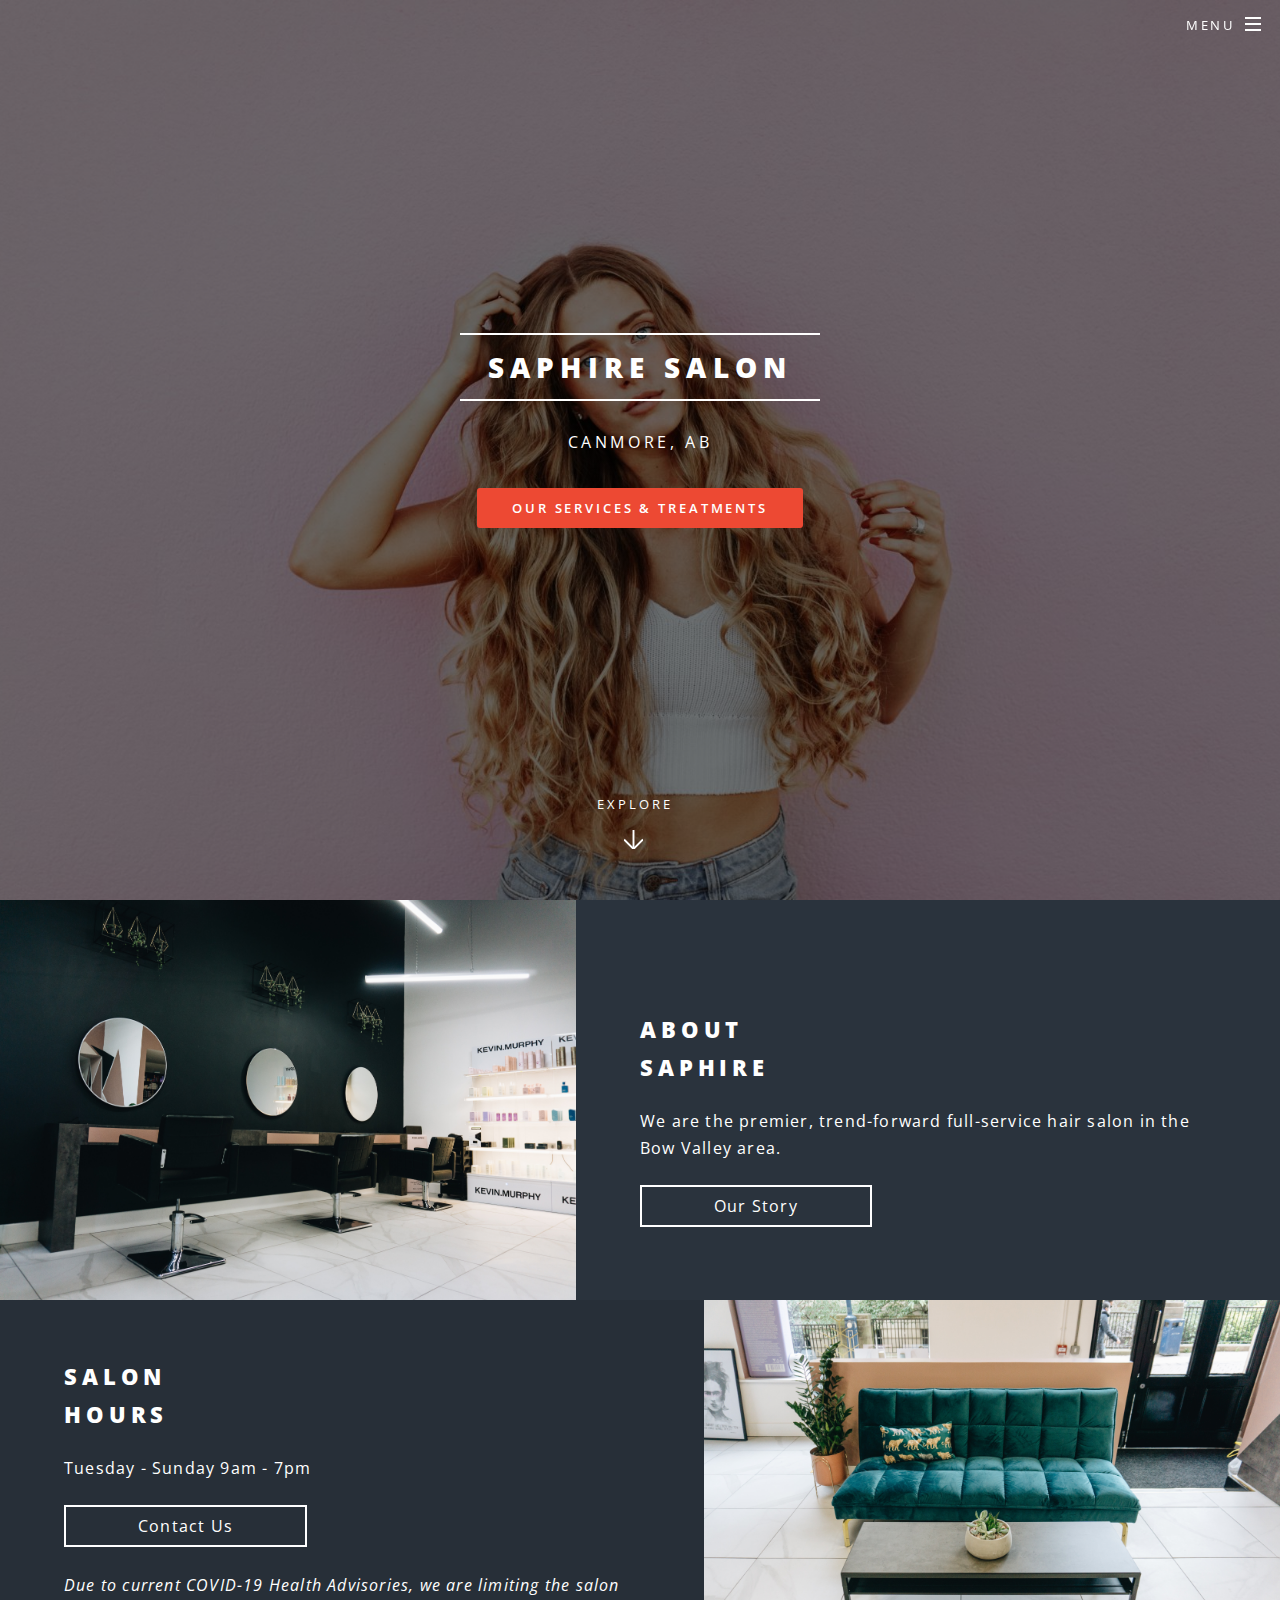
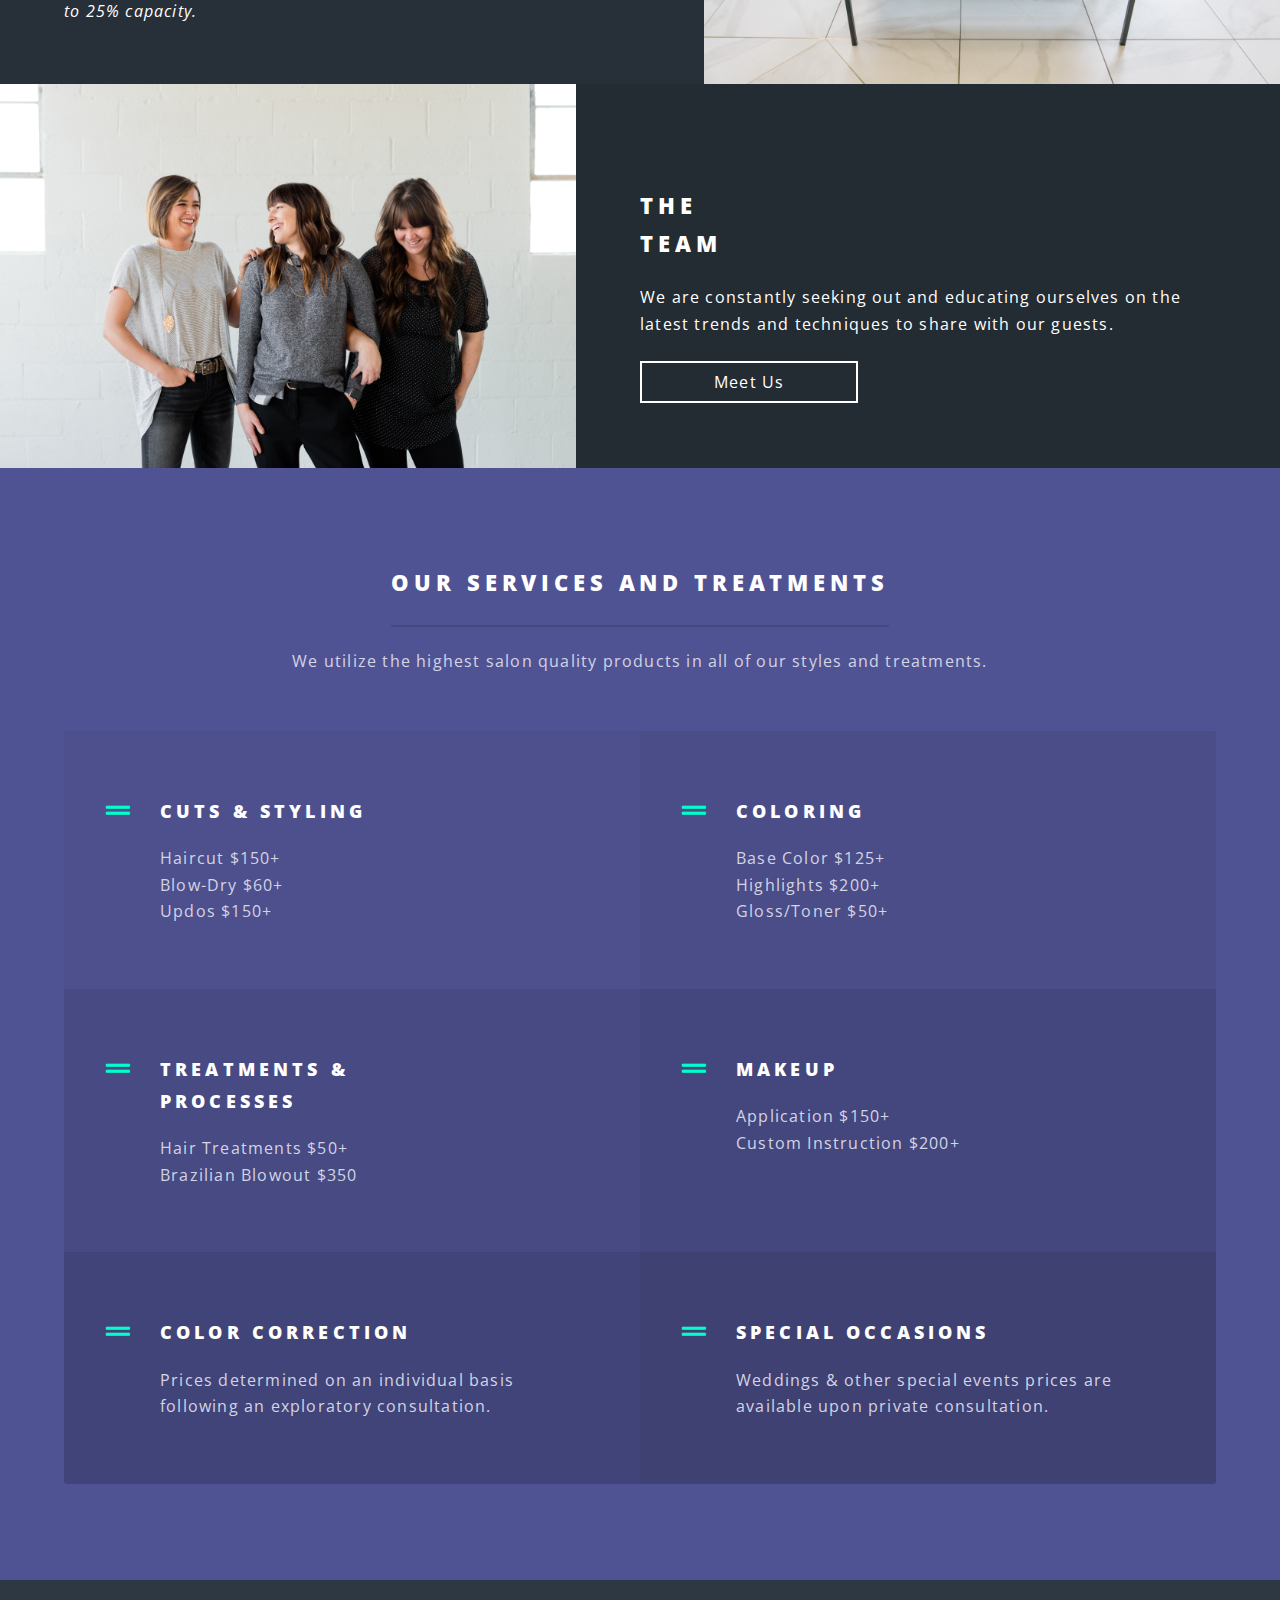
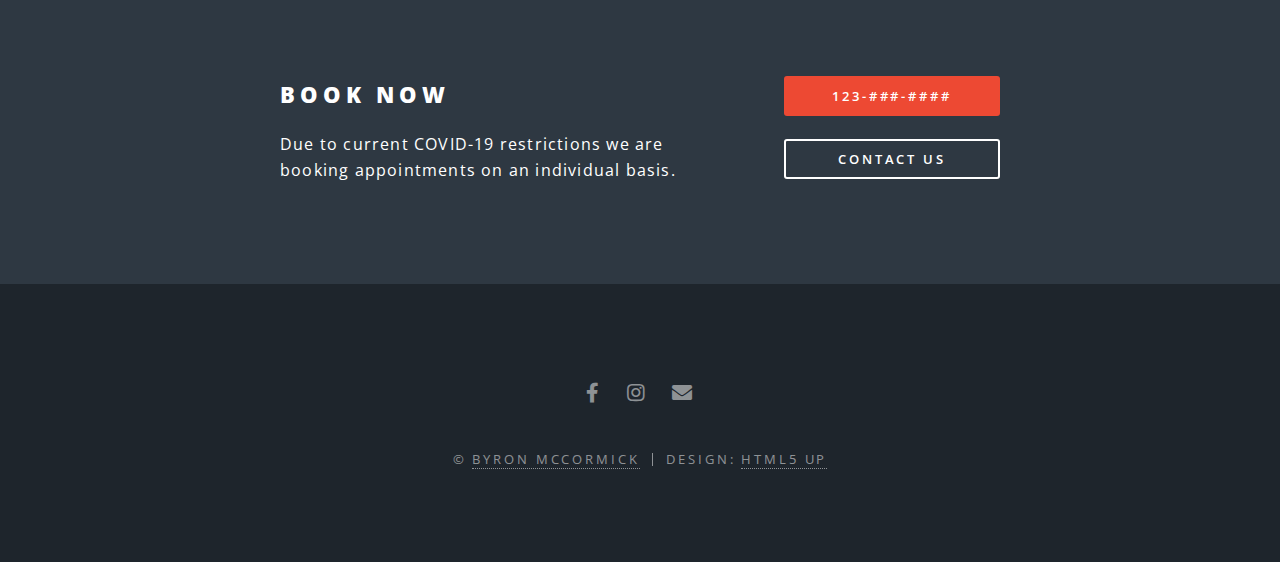
<file: index.html>
<!DOCTYPE HTML>
<html>
	<head>
		<title>Saphire Salon</title>
		<meta charset="utf-8" />
		<meta name="viewport" content="width=device-width, initial-scale=1, user-scalable=no" />
		<link rel="stylesheet" href="assets/css/main.css" />
		<noscript><link rel="stylesheet" href="assets/css/noscript.css" /></noscript>
	</head>
	<body class="landing is-preload">

		<!-- Page Wrapper -->
			<div id="page-wrapper">

				<!-- Header -->
					<header id="header" class="alt">
						<h1><a href="index.html">Saphire Salon</a></h1>
						<nav id="nav">
							<ul>
								<li class="special">
									<a href="#menu" class="menuToggle"><span>Menu</span></a>
									<div id="menu">
										<ul>
											<li><a href="index.html">Home</a></li>
											<li><a href="generic.html">Our Story</a></li>
											<li><a href="generic.html">The Team</a></li>
											<li><a href="generic.html">Contact&nbsp;Us</a></li>
										</ul>
									</div>
								</li>
							</ul>
						</nav>
					</header>

				<!-- Banner -->
					<section id="banner">
						<div class="inner">
							<h2>Saphire Salon</h2>
							<p>Canmore, AB</p>
							<ul class="actions special">
								<li><a href="#three" class="button primary">Our Services & Treatments</a></li>
							</ul>
						</div>
						<a href="#two" class="more scrolly">Explore</a>
					</section>
				<!-- Two -->
					<section id="two" class="wrapper alt style2">
						<section class="spotlight">
							<div class="image"><img src="images/pic2.jpg" alt="" /></div><div class="content">
								<h2>About <br>Saphire</h2>
								<p>We are the premier, trend-forward full-service hair salon in the Bow Valley area.</p>
								<a href="generic.html" class="pagelink">Our Story</a>
							</div>
						</section>
						<section class="spotlight">
							<div class="image"><img src="images/pic3.jpg" alt="" /></div><div class="content">
								<h2>Salon <br>Hours</h2>
								<p>Tuesday - Sunday 9am - 7pm</p>
								<a href="generic.html" class="pagelink">Contact&nbsp;Us</a>
								<i>Due to current COVID-19 Health Advisories, we are limiting the salon to 25% capacity.</i>
							</div>
						</section>
						<section class="spotlight">
							<div class="image"><img src="images/pic4.jpg" alt="" /></div><div class="content">
								<h2>The <br>Team</h2>
								<p>We are constantly seeking out and educating ourselves on the latest trends and techniques to share with our guests.</p>
								<a href="generic.html" class="pagelink">Meet Us</a>
							</div>
						</section>
					</section>

				<!-- Three -->
					<section id="three" class="wrapper style3 special">
						<div class="inner">
							<header class="major">
								<h2>OUR SERVICES AND TREATMENTS</h2>
								<p>We utilize the highest salon quality products in all of our styles and treatments.</p>
							</header>
							<ul class="features">
								<li class="icon solid fa-grip-lines">
									<h3>CUTS & STYLING</h3>
									<p>Haircut $150+<br>Blow-Dry $60+<br>Updos $150+</p>
								</li>
								<li class="icon solid fa-grip-lines">
									<h3>COLORING</h3>
									<p>Base Color $125+<br>Highlights $200+<br>Gloss/Toner $50+</p>
								</li>
								<li class="icon solid fa-grip-lines">
									<h3>TREATMENTS & <br>PROCESSES</h3>
									<p>Hair Treatments $50+<br>Brazilian Blowout $350</p>
								</li>
								<li class="icon solid fa-grip-lines">
									<h3>MAKEUP</h3>
									<p>Application $150+<br>Custom Instruction $200+</p>
								</li>
								<li class="icon solid fa-grip-lines">
									<h3>COLOR CORRECTION</h3>
									<p>Prices determined on an individual basis following an exploratory consultation.</p>
								</li>
								<li class="icon solid fa-grip-lines">
									<h3>SPECIAL OCCASIONS</h3>
									<p>Weddings & other special events prices are available upon private consultation.</p>
								</li>
							</ul>
						</div>
					</section>

				<!-- CTA -->
					<section id="cta" class="wrapper style4">
						<div class="inner">
							<header>
								<h2>BOOK NOW</h2>
								<p>Due to current COVID-19 restrictions we are booking appointments on an individual basis.</p>
							</header>
							<ul class="actions stacked">
								<li><a href="tel:123-456-7890" class="button fit primary">123-###-####</a></li>
								<li><a href="#" class="button fit">Contact Us</a></li>
							</ul>
						</div>
					</section>

				<!-- Footer -->
					<footer id="footer">
						<ul class="icons">
							<li><a href="#" class="icon brands fa-facebook-f"><span class="label">Facebook</span></a></li>
							<li><a href="#" class="icon brands fa-instagram"><span class="label">Instagram</span></a></li>
							<li><a href="#" class="icon solid fa-envelope"><span class="label">Email</span></a></li>
						</ul>
						<ul class="copyright">
							<li>&copy; <a href="https://byronmccormick.vercel.app/">Byron McCormick</a></li><li>Design: <a href="http://html5up.net">HTML5 UP</a></li>
						</ul>
					</footer>

			</div>

		<!-- Scripts -->
			<script src="assets/js/jquery.min.js"></script>
			<script src="assets/js/jquery.scrollex.min.js"></script>
			<script src="assets/js/jquery.scrolly.min.js"></script>
			<script src="assets/js/browser.min.js"></script>
			<script src="assets/js/breakpoints.min.js"></script>
			<script src="assets/js/util.js"></script>
			<script src="assets/js/main.js"></script>

	</body>
</html>
</file>
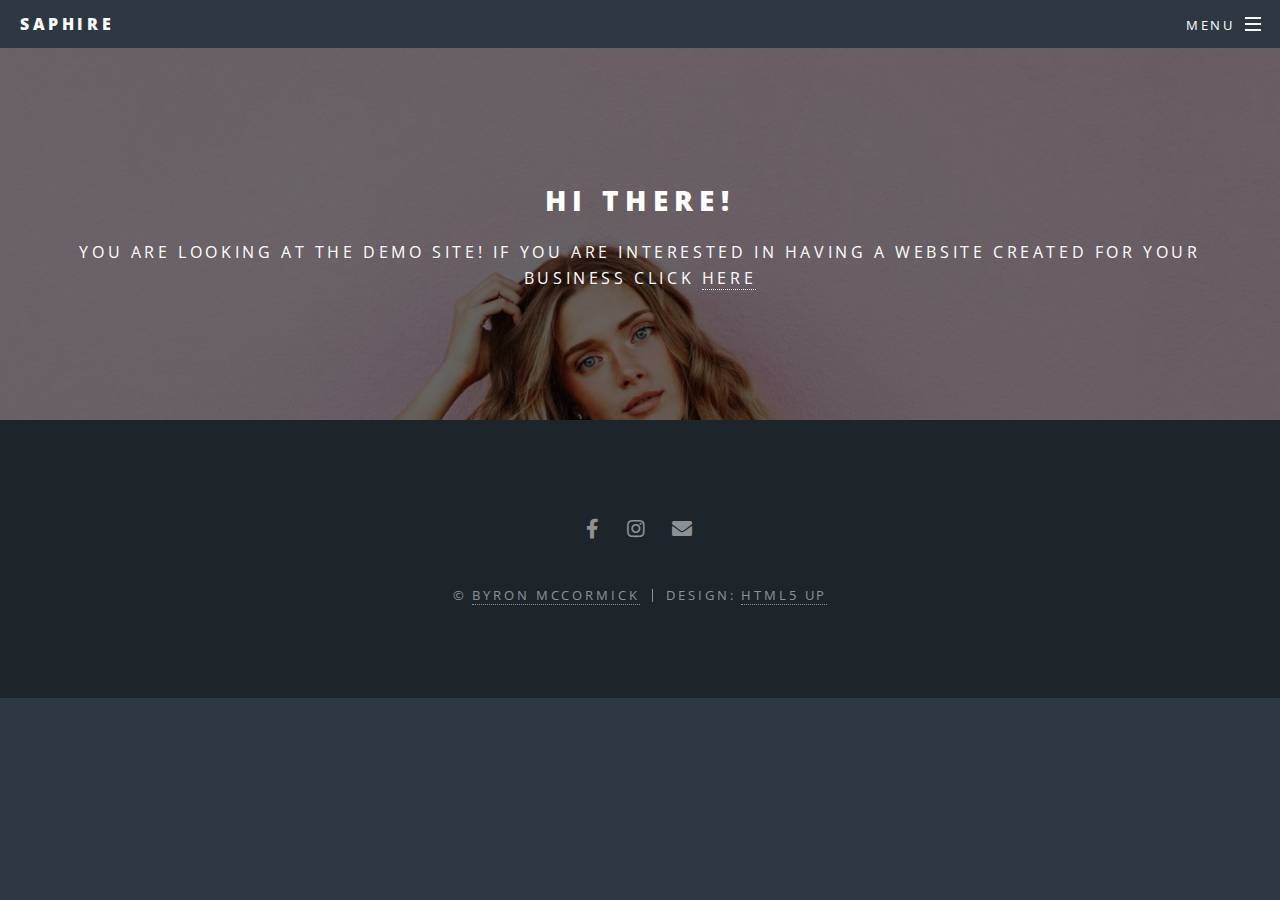
<file: generic.html>
<!DOCTYPE HTML>
<html>
	<head>
		<title>Demo Page</title>
		<meta charset="utf-8" />
		<meta name="viewport" content="width=device-width, initial-scale=1, user-scalable=no" />
		<link rel="stylesheet" href="assets/css/main.css" />
		<noscript><link rel="stylesheet" href="assets/css/noscript.css" /></noscript>
	</head>
	<body class="is-preload">

		<!-- Page Wrapper -->
			<div id="page-wrapper">

				<!-- Header -->
					<header id="header">
						<h1><a href="index.html">Saphire</a></h1>
						<nav id="nav">
							<ul>
								<li class="special">
									<a href="#menu" class="menuToggle"><span>Menu</span></a>
									<div id="menu">
										<ul>
											<li><a href="index.html">Home</a></li>
											<li><a href="generic.html">Our Story</a></li>
											<li><a href="generic.html">The Team</a></li>
											<li><a href="generic.html">Contact Us</a></li>
										</ul>
									</div>
								</li>
							</ul>
						</nav>
					</header>

				<!-- Main -->
					<article id="main">
						<header>
							<h2>Hi There!</h2>
							<p>You are looking at the demo site! If you are interested in having a website created for your business click <a href="https://byronmccormick.vercel.app/">here</a></p>
						</header>
					</article>

				<!-- Footer -->
					<footer id="footer">
						<ul class="icons">
							<li><a href="#" class="icon brands fa-facebook-f"><span class="label">Facebook</span></a></li>
							<li><a href="#" class="icon brands fa-instagram"><span class="label">Instagram</span></a></li>
							<li><a href="#" class="icon solid fa-envelope"><span class="label">Email</span></a></li>
						</ul>
						<ul class="copyright">
							<li>&copy; <a href="https://byronmccormick.vercel.app/">BYRON MCCORMICK</a></li><li>Design: <a href="http://html5up.net">HTML5 UP</a></li>
						</ul>
					</footer>

			</div>

		<!-- Scripts -->
			<script src="assets/js/jquery.min.js"></script>
			<script src="assets/js/jquery.scrollex.min.js"></script>
			<script src="assets/js/jquery.scrolly.min.js"></script>
			<script src="assets/js/browser.min.js"></script>
			<script src="assets/js/breakpoints.min.js"></script>
			<script src="assets/js/util.js"></script>
			<script src="assets/js/main.js"></script>

	</body>
</html>
</file>
<file: assets/css/noscript.css>
/*
	Spectral by HTML5 UP
	html5up.net | @ajlkn
	Free for personal and commercial use under the CCA 3.0 license (html5up.net/license)
*/

/* Banner */

	body.is-preload #banner h2 {
		-moz-transform: none;
		-webkit-transform: none;
		-ms-transform: none;
		transform: none;
		opacity: 1;
	}

		body.is-preload #banner h2:before, body.is-preload #banner h2:after {
			width: 100%;
		}

	body.is-preload #banner .more {
		-moz-transform: none;
		-webkit-transform: none;
		-ms-transform: none;
		transform: none;
		opacity: 1;
	}

	body.is-preload #banner:after {
		opacity: 0;
	}
</file>
<file: assets/css/main.css>
@import url(fontawesome-all.min.css);
@import url("https://fonts.googleapis.com/css?family=Open+Sans:400,400italic,600,600italic,800,800italic");

/*
	Spectral by HTML5 UP
	html5up.net | @ajlkn
	Free for personal and commercial use under the CCA 3.0 license (html5up.net/license)
*/

html, body, div, span, applet, object,
iframe, h1, h2, h3, h4, h5, h6, p, blockquote,
pre, a, abbr, acronym, address, big, cite,
code, del, dfn, em, img, ins, kbd, q, s, samp,
small, strike, strong, sub, sup, tt, var, b,
u, i, center, dl, dt, dd, ol, ul, li, fieldset,
form, label, legend, table, caption, tbody,
tfoot, thead, tr, th, td, article, aside,
canvas, details, embed, figure, figcaption,
footer, header, hgroup, menu, nav, output, ruby,
section, summary, time, mark, audio, video {
	margin: 0;
	padding: 0;
	border: 0;
	font-size: 100%;
	font: inherit;
	vertical-align: baseline;}

article, aside, details, figcaption, figure,
footer, header, hgroup, menu, nav, section {
	display: block;}

body {
	line-height: 1;
}

ol, ul {
	list-style: none;
}

blockquote, q {
	quotes: none;
}

	blockquote:before, blockquote:after, q:before, q:after {
		content: '';
		content: none;
	}

table {
	border-collapse: collapse;
	border-spacing: 0;
}

body {
	-webkit-text-size-adjust: none;
}

mark {
	background-color: transparent;
	color: inherit;
}

input::-moz-focus-inner {
	border: 0;
	padding: 0;
}

input, select, textarea {
	-moz-appearance: none;
	-webkit-appearance: none;
	-ms-appearance: none;
	appearance: none;
}

/* Basic */

	@-ms-viewport {
		width: device-width;
	}

	html {
		box-sizing: border-box;
	}

	*, *:before, *:after {
		box-sizing: inherit;
	}

	body {
		background: #2e3842;
	}

		body.is-preload *, body.is-preload *:before, body.is-preload *:after {
			-moz-animation: none !important;
			-webkit-animation: none !important;
			-ms-animation: none !important;
			animation: none !important;
			-moz-transition: none !important;
			-webkit-transition: none !important;
			-ms-transition: none !important;
			transition: none !important;
		}

	body, input, select, textarea {
		color: #fff;
		font-family: "Open Sans", Helvetica, sans-serif;
		font-size: 15pt;
		font-weight: 400;
		letter-spacing: 0.075em;
		line-height: 1.65em;
	}

		@media screen and (max-width: 1680px) {

			body, input, select, textarea {
				font-size: 13pt;
			}

		}

		@media screen and (max-width: 1280px) {

			body, input, select, textarea {
				font-size: 12pt;
			}

		}

		@media screen and (max-width: 736px) {

			body, input, select, textarea {
				font-size: 11pt;
				letter-spacing: 0.0375em;
			}

		}

	a {
		-moz-transition: color 0.2s ease, border-bottom-color 0.2s ease;
		-webkit-transition: color 0.2s ease, border-bottom-color 0.2s ease;
		-ms-transition: color 0.2s ease, border-bottom-color 0.2s ease;
		transition: color 0.2s ease, border-bottom-color 0.2s ease;
		border-bottom: dotted 1px;
		color: inherit;
		text-decoration: none;
	}

		a:hover {
			border-bottom-color: transparent;
		}

	strong, b {
		color: #fff;
		font-weight: 600;
	}

	em, i {
		font-style: italic;
	}

	p {
		margin: 0 0 2em 0;
	}

	h1, h2, h3, h4, h5, h6 {
		color: #fff;
		font-weight: 800;
		letter-spacing: 0.225em;
		line-height: 1em;
		margin: 0 0 1em 0;
		text-transform: uppercase;
	}

		h1 a, h2 a, h3 a, h4 a, h5 a, h6 a {
			color: inherit;
			text-decoration: none;
		}

	h2 {
		font-size: 1.35em;
		line-height: 1.75em;
	}

		@media screen and (max-width: 736px) {

			h2 {
				font-size: 1.1em;
				line-height: 1.65em;
			}

		}

	h3 {
		font-size: 1.15em;
		line-height: 1.75em;
	}

		@media screen and (max-width: 736px) {

			h3 {
				font-size: 1em;
				line-height: 1.65em;
			}

		}

	h4 {
		font-size: 1em;
		line-height: 1.5em;
	}

	h5 {
		font-size: 0.8em;
		line-height: 1.5em;
	}

	h6 {
		font-size: 0.7em;
		line-height: 1.5em;
	}

	sub {
		font-size: 0.8em;
		position: relative;
		top: 0.5em;
	}

	sup {
		font-size: 0.8em;
		position: relative;
		top: -0.5em;
	}

	hr {
		border: 0;
		border-bottom: solid 2px #fff;
		margin: 3em 0;
	}

		hr.major {
			margin: 4.5em 0;
		}

	blockquote {
		border-left: solid 4px #fff;
		font-style: italic;
		margin: 0 0 2em 0;
		padding: 0.5em 0 0.5em 2em;
	}

	code {
		background: rgba(144, 144, 144, 0.25);
		border-radius: 3px;
		font-family: "Courier New", monospace;
		font-size: 0.9em;
		letter-spacing: 0;
		margin: 0 0.25em;
		padding: 0.25em 0.65em;
	}

	pre {
		-webkit-overflow-scrolling: touch;
		font-family: "Courier New", monospace;
		font-size: 0.9em;
		margin: 0 0 2em 0;
	}

		pre code {
			display: block;
			line-height: 1.75em;
			padding: 1em 1.5em;
			overflow-x: auto;
		}

	.align-left {
		text-align: left;
	}

	.align-center {
		text-align: center;
	}

	.align-right {
		text-align: right;
	}

/* Row */

	.row {
		display: flex;
		flex-wrap: wrap;
		box-sizing: border-box;
		align-items: stretch;
	}

		.row > * {
			box-sizing: border-box;
		}

		.row.gtr-uniform > * > :last-child {
			margin-bottom: 0;
		}

		.row.aln-left {
			justify-content: flex-start;
		}

		.row.aln-center {
			justify-content: center;
		}

		.row.aln-right {
			justify-content: flex-end;
		}

		.row.aln-top {
			align-items: flex-start;
		}

		.row.aln-middle {
			align-items: center;
		}

		.row.aln-bottom {
			align-items: flex-end;
		}

		.row > .imp {
			order: -1;
		}

		.row > .col-1 {
			width: 8.33333%;
		}

		.row > .off-1 {
			margin-left: 8.33333%;
		}

		.row > .col-2 {
			width: 16.66667%;
		}

		.row > .off-2 {
			margin-left: 16.66667%;
		}

		.row > .col-3 {
			width: 25%;
		}

		.row > .off-3 {
			margin-left: 25%;
		}

		.row > .col-4 {
			width: 33.33333%;
		}

		.row > .off-4 {
			margin-left: 33.33333%;
		}

		.row > .col-5 {
			width: 41.66667%;
		}

		.row > .off-5 {
			margin-left: 41.66667%;
		}

		.row > .col-6 {
			width: 50%;
		}

		.row > .off-6 {
			margin-left: 50%;
		}

		.row > .col-7 {
			width: 58.33333%;
		}

		.row > .off-7 {
			margin-left: 58.33333%;
		}

		.row > .col-8 {
			width: 66.66667%;
		}

		.row > .off-8 {
			margin-left: 66.66667%;
		}

		.row > .col-9 {
			width: 75%;
		}

		.row > .off-9 {
			margin-left: 75%;
		}

		.row > .col-10 {
			width: 83.33333%;
		}

		.row > .off-10 {
			margin-left: 83.33333%;
		}

		.row > .col-11 {
			width: 91.66667%;
		}

		.row > .off-11 {
			margin-left: 91.66667%;
		}

		.row > .col-12 {
			width: 100%;
		}

		.row > .off-12 {
			margin-left: 100%;
		}

		.row.gtr-0 {
			margin-top: 0;
			margin-left: 0em;
		}

			.row.gtr-0 > * {
				padding: 0 0 0 0em;
			}

			.row.gtr-0.gtr-uniform {
				margin-top: 0em;
			}

				.row.gtr-0.gtr-uniform > * {
					padding-top: 0em;
				}

		.row.gtr-25 {
			margin-top: 0;
			margin-left: -0.375em;
		}

			.row.gtr-25 > * {
				padding: 0 0 0 0.375em;
			}

			.row.gtr-25.gtr-uniform {
				margin-top: -0.375em;
			}

				.row.gtr-25.gtr-uniform > * {
					padding-top: 0.375em;
				}

		.row.gtr-50 {
			margin-top: 0;
			margin-left: -0.75em;
		}

			.row.gtr-50 > * {
				padding: 0 0 0 0.75em;
			}

			.row.gtr-50.gtr-uniform {
				margin-top: -0.75em;
			}

				.row.gtr-50.gtr-uniform > * {
					padding-top: 0.75em;
				}

		.row {
			margin-top: 0;
			margin-left: -1.5em;
		}

			.row > * {
				padding: 0 0 0 1.5em;
			}

			.row.gtr-uniform {
				margin-top: -1.5em;
			}

				.row.gtr-uniform > * {
					padding-top: 1.5em;
				}

		.row.gtr-150 {
			margin-top: 0;
			margin-left: -2.25em;
		}

			.row.gtr-150 > * {
				padding: 0 0 0 2.25em;
			}

			.row.gtr-150.gtr-uniform {
				margin-top: -2.25em;
			}

				.row.gtr-150.gtr-uniform > * {
					padding-top: 2.25em;
				}

		.row.gtr-200 {
			margin-top: 0;
			margin-left: -3em;
		}

			.row.gtr-200 > * {
				padding: 0 0 0 3em;
			}

			.row.gtr-200.gtr-uniform {
				margin-top: -3em;
			}

				.row.gtr-200.gtr-uniform > * {
					padding-top: 3em;
				}

		@media screen and (max-width: 1680px) {

			.row {
				display: flex;
				flex-wrap: wrap;
				box-sizing: border-box;
				align-items: stretch;
			}

				.row > * {
					box-sizing: border-box;
				}

				.row.gtr-uniform > * > :last-child {
					margin-bottom: 0;
				}

				.row.aln-left {
					justify-content: flex-start;
				}

				.row.aln-center {
					justify-content: center;
				}

				.row.aln-right {
					justify-content: flex-end;
				}

				.row.aln-top {
					align-items: flex-start;
				}

				.row.aln-middle {
					align-items: center;
				}

				.row.aln-bottom {
					align-items: flex-end;
				}

				.row > .imp-xlarge {
					order: -1;
				}

				.row > .col-1-xlarge {
					width: 8.33333%;
				}

				.row > .off-1-xlarge {
					margin-left: 8.33333%;
				}

				.row > .col-2-xlarge {
					width: 16.66667%;
				}

				.row > .off-2-xlarge {
					margin-left: 16.66667%;
				}

				.row > .col-3-xlarge {
					width: 25%;
				}

				.row > .off-3-xlarge {
					margin-left: 25%;
				}

				.row > .col-4-xlarge {
					width: 33.33333%;
				}

				.row > .off-4-xlarge {
					margin-left: 33.33333%;
				}

				.row > .col-5-xlarge {
					width: 41.66667%;
				}

				.row > .off-5-xlarge {
					margin-left: 41.66667%;
				}

				.row > .col-6-xlarge {
					width: 50%;
				}

				.row > .off-6-xlarge {
					margin-left: 50%;
				}

				.row > .col-7-xlarge {
					width: 58.33333%;
				}

				.row > .off-7-xlarge {
					margin-left: 58.33333%;
				}

				.row > .col-8-xlarge {
					width: 66.66667%;
				}

				.row > .off-8-xlarge {
					margin-left: 66.66667%;
				}

				.row > .col-9-xlarge {
					width: 75%;
				}

				.row > .off-9-xlarge {
					margin-left: 75%;
				}

				.row > .col-10-xlarge {
					width: 83.33333%;
				}

				.row > .off-10-xlarge {
					margin-left: 83.33333%;
				}

				.row > .col-11-xlarge {
					width: 91.66667%;
				}

				.row > .off-11-xlarge {
					margin-left: 91.66667%;
				}

				.row > .col-12-xlarge {
					width: 100%;
				}

				.row > .off-12-xlarge {
					margin-left: 100%;
				}

				.row.gtr-0 {
					margin-top: 0;
					margin-left: 0em;
				}

					.row.gtr-0 > * {
						padding: 0 0 0 0em;
					}

					.row.gtr-0.gtr-uniform {
						margin-top: 0em;
					}

						.row.gtr-0.gtr-uniform > * {
							padding-top: 0em;
						}

				.row.gtr-25 {
					margin-top: 0;
					margin-left: -0.375em;
				}

					.row.gtr-25 > * {
						padding: 0 0 0 0.375em;
					}

					.row.gtr-25.gtr-uniform {
						margin-top: -0.375em;
					}

						.row.gtr-25.gtr-uniform > * {
							padding-top: 0.375em;
						}

				.row.gtr-50 {
					margin-top: 0;
					margin-left: -0.75em;
				}

					.row.gtr-50 > * {
						padding: 0 0 0 0.75em;
					}

					.row.gtr-50.gtr-uniform {
						margin-top: -0.75em;
					}

						.row.gtr-50.gtr-uniform > * {
							padding-top: 0.75em;
						}

				.row {
					margin-top: 0;
					margin-left: -1.5em;
				}

					.row > * {
						padding: 0 0 0 1.5em;
					}

					.row.gtr-uniform {
						margin-top: -1.5em;
					}

						.row.gtr-uniform > * {
							padding-top: 1.5em;
						}

				.row.gtr-150 {
					margin-top: 0;
					margin-left: -2.25em;
				}

					.row.gtr-150 > * {
						padding: 0 0 0 2.25em;
					}

					.row.gtr-150.gtr-uniform {
						margin-top: -2.25em;
					}

						.row.gtr-150.gtr-uniform > * {
							padding-top: 2.25em;
						}

				.row.gtr-200 {
					margin-top: 0;
					margin-left: -3em;
				}

					.row.gtr-200 > * {
						padding: 0 0 0 3em;
					}

					.row.gtr-200.gtr-uniform {
						margin-top: -3em;
					}

						.row.gtr-200.gtr-uniform > * {
							padding-top: 3em;
						}

		}

		@media screen and (max-width: 1280px) {

			.row {
				display: flex;
				flex-wrap: wrap;
				box-sizing: border-box;
				align-items: stretch;
			}

				.row > * {
					box-sizing: border-box;
				}

				.row.gtr-uniform > * > :last-child {
					margin-bottom: 0;
				}

				.row.aln-left {
					justify-content: flex-start;
				}

				.row.aln-center {
					justify-content: center;
				}

				.row.aln-right {
					justify-content: flex-end;
				}

				.row.aln-top {
					align-items: flex-start;
				}

				.row.aln-middle {
					align-items: center;
				}

				.row.aln-bottom {
					align-items: flex-end;
				}

				.row > .imp-large {
					order: -1;
				}

				.row > .col-1-large {
					width: 8.33333%;
				}

				.row > .off-1-large {
					margin-left: 8.33333%;
				}

				.row > .col-2-large {
					width: 16.66667%;
				}

				.row > .off-2-large {
					margin-left: 16.66667%;
				}

				.row > .col-3-large {
					width: 25%;
				}

				.row > .off-3-large {
					margin-left: 25%;
				}

				.row > .col-4-large {
					width: 33.33333%;
				}

				.row > .off-4-large {
					margin-left: 33.33333%;
				}

				.row > .col-5-large {
					width: 41.66667%;
				}

				.row > .off-5-large {
					margin-left: 41.66667%;
				}

				.row > .col-6-large {
					width: 50%;
				}

				.row > .off-6-large {
					margin-left: 50%;
				}

				.row > .col-7-large {
					width: 58.33333%;
				}

				.row > .off-7-large {
					margin-left: 58.33333%;
				}

				.row > .col-8-large {
					width: 66.66667%;
				}

				.row > .off-8-large {
					margin-left: 66.66667%;
				}

				.row > .col-9-large {
					width: 75%;
				}

				.row > .off-9-large {
					margin-left: 75%;
				}

				.row > .col-10-large {
					width: 83.33333%;
				}

				.row > .off-10-large {
					margin-left: 83.33333%;
				}

				.row > .col-11-large {
					width: 91.66667%;
				}

				.row > .off-11-large {
					margin-left: 91.66667%;
				}

				.row > .col-12-large {
					width: 100%;
				}

				.row > .off-12-large {
					margin-left: 100%;
				}

				.row.gtr-0 {
					margin-top: 0;
					margin-left: 0em;
				}

					.row.gtr-0 > * {
						padding: 0 0 0 0em;
					}

					.row.gtr-0.gtr-uniform {
						margin-top: 0em;
					}

						.row.gtr-0.gtr-uniform > * {
							padding-top: 0em;
						}

				.row.gtr-25 {
					margin-top: 0;
					margin-left: -0.375em;
				}

					.row.gtr-25 > * {
						padding: 0 0 0 0.375em;
					}

					.row.gtr-25.gtr-uniform {
						margin-top: -0.375em;
					}

						.row.gtr-25.gtr-uniform > * {
							padding-top: 0.375em;
						}

				.row.gtr-50 {
					margin-top: 0;
					margin-left: -0.75em;
				}

					.row.gtr-50 > * {
						padding: 0 0 0 0.75em;
					}

					.row.gtr-50.gtr-uniform {
						margin-top: -0.75em;
					}

						.row.gtr-50.gtr-uniform > * {
							padding-top: 0.75em;
						}

				.row {
					margin-top: 0;
					margin-left: -1.5em;
				}

					.row > * {
						padding: 0 0 0 1.5em;
					}

					.row.gtr-uniform {
						margin-top: -1.5em;
					}

						.row.gtr-uniform > * {
							padding-top: 1.5em;
						}

				.row.gtr-150 {
					margin-top: 0;
					margin-left: -2.25em;
				}

					.row.gtr-150 > * {
						padding: 0 0 0 2.25em;
					}

					.row.gtr-150.gtr-uniform {
						margin-top: -2.25em;
					}

						.row.gtr-150.gtr-uniform > * {
							padding-top: 2.25em;
						}

				.row.gtr-200 {
					margin-top: 0;
					margin-left: -3em;
				}

					.row.gtr-200 > * {
						padding: 0 0 0 3em;
					}

					.row.gtr-200.gtr-uniform {
						margin-top: -3em;
					}

						.row.gtr-200.gtr-uniform > * {
							padding-top: 3em;
						}

		}

		@media screen and (max-width: 980px) {

			.row {
				display: flex;
				flex-wrap: wrap;
				box-sizing: border-box;
				align-items: stretch;
			}

				.row > * {
					box-sizing: border-box;
				}

				.row.gtr-uniform > * > :last-child {
					margin-bottom: 0;
				}

				.row.aln-left {
					justify-content: flex-start;
				}

				.row.aln-center {
					justify-content: center;
				}

				.row.aln-right {
					justify-content: flex-end;
				}

				.row.aln-top {
					align-items: flex-start;
				}

				.row.aln-middle {
					align-items: center;
				}

				.row.aln-bottom {
					align-items: flex-end;
				}

				.row > .imp-medium {
					order: -1;
				}

				.row > .col-1-medium {
					width: 8.33333%;
				}

				.row > .off-1-medium {
					margin-left: 8.33333%;
				}

				.row > .col-2-medium {
					width: 16.66667%;
				}

				.row > .off-2-medium {
					margin-left: 16.66667%;
				}

				.row > .col-3-medium {
					width: 25%;
				}

				.row > .off-3-medium {
					margin-left: 25%;
				}

				.row > .col-4-medium {
					width: 33.33333%;
				}

				.row > .off-4-medium {
					margin-left: 33.33333%;
				}

				.row > .col-5-medium {
					width: 41.66667%;
				}

				.row > .off-5-medium {
					margin-left: 41.66667%;
				}

				.row > .col-6-medium {
					width: 50%;
				}

				.row > .off-6-medium {
					margin-left: 50%;
				}

				.row > .col-7-medium {
					width: 58.33333%;
				}

				.row > .off-7-medium {
					margin-left: 58.33333%;
				}

				.row > .col-8-medium {
					width: 66.66667%;
				}

				.row > .off-8-medium {
					margin-left: 66.66667%;
				}

				.row > .col-9-medium {
					width: 75%;
				}

				.row > .off-9-medium {
					margin-left: 75%;
				}

				.row > .col-10-medium {
					width: 83.33333%;
				}

				.row > .off-10-medium {
					margin-left: 83.33333%;
				}

				.row > .col-11-medium {
					width: 91.66667%;
				}

				.row > .off-11-medium {
					margin-left: 91.66667%;
				}

				.row > .col-12-medium {
					width: 100%;
				}

				.row > .off-12-medium {
					margin-left: 100%;
				}

				.row.gtr-0 {
					margin-top: 0;
					margin-left: 0em;
				}

					.row.gtr-0 > * {
						padding: 0 0 0 0em;
					}

					.row.gtr-0.gtr-uniform {
						margin-top: 0em;
					}

						.row.gtr-0.gtr-uniform > * {
							padding-top: 0em;
						}

				.row.gtr-25 {
					margin-top: 0;
					margin-left: -0.375em;
				}

					.row.gtr-25 > * {
						padding: 0 0 0 0.375em;
					}

					.row.gtr-25.gtr-uniform {
						margin-top: -0.375em;
					}

						.row.gtr-25.gtr-uniform > * {
							padding-top: 0.375em;
						}

				.row.gtr-50 {
					margin-top: 0;
					margin-left: -0.75em;
				}

					.row.gtr-50 > * {
						padding: 0 0 0 0.75em;
					}

					.row.gtr-50.gtr-uniform {
						margin-top: -0.75em;
					}

						.row.gtr-50.gtr-uniform > * {
							padding-top: 0.75em;
						}

				.row {
					margin-top: 0;
					margin-left: -1.5em;
				}

					.row > * {
						padding: 0 0 0 1.5em;
					}

					.row.gtr-uniform {
						margin-top: -1.5em;
					}

						.row.gtr-uniform > * {
							padding-top: 1.5em;
						}

				.row.gtr-150 {
					margin-top: 0;
					margin-left: -2.25em;
				}

					.row.gtr-150 > * {
						padding: 0 0 0 2.25em;
					}

					.row.gtr-150.gtr-uniform {
						margin-top: -2.25em;
					}

						.row.gtr-150.gtr-uniform > * {
							padding-top: 2.25em;
						}

				.row.gtr-200 {
					margin-top: 0;
					margin-left: -3em;
				}

					.row.gtr-200 > * {
						padding: 0 0 0 3em;
					}

					.row.gtr-200.gtr-uniform {
						margin-top: -3em;
					}

						.row.gtr-200.gtr-uniform > * {
							padding-top: 3em;
						}

		}

		@media screen and (max-width: 736px) {

			.row {
				display: flex;
				flex-wrap: wrap;
				box-sizing: border-box;
				align-items: stretch;
			}

				.row > * {
					box-sizing: border-box;
				}

				.row.gtr-uniform > * > :last-child {
					margin-bottom: 0;
				}

				.row.aln-left {
					justify-content: flex-start;
				}

				.row.aln-center {
					justify-content: center;
				}

				.row.aln-right {
					justify-content: flex-end;
				}

				.row.aln-top {
					align-items: flex-start;
				}

				.row.aln-middle {
					align-items: center;
				}

				.row.aln-bottom {
					align-items: flex-end;
				}

				.row > .imp-small {
					order: -1;
				}

				.row > .col-1-small {
					width: 8.33333%;
				}

				.row > .off-1-small {
					margin-left: 8.33333%;
				}

				.row > .col-2-small {
					width: 16.66667%;
				}

				.row > .off-2-small {
					margin-left: 16.66667%;
				}

				.row > .col-3-small {
					width: 25%;
				}

				.row > .off-3-small {
					margin-left: 25%;
				}

				.row > .col-4-small {
					width: 33.33333%;
				}

				.row > .off-4-small {
					margin-left: 33.33333%;
				}

				.row > .col-5-small {
					width: 41.66667%;
				}

				.row > .off-5-small {
					margin-left: 41.66667%;
				}

				.row > .col-6-small {
					width: 50%;
				}

				.row > .off-6-small {
					margin-left: 50%;
				}

				.row > .col-7-small {
					width: 58.33333%;
				}

				.row > .off-7-small {
					margin-left: 58.33333%;
				}

				.row > .col-8-small {
					width: 66.66667%;
				}

				.row > .off-8-small {
					margin-left: 66.66667%;
				}

				.row > .col-9-small {
					width: 75%;
				}

				.row > .off-9-small {
					margin-left: 75%;
				}

				.row > .col-10-small {
					width: 83.33333%;
				}

				.row > .off-10-small {
					margin-left: 83.33333%;
				}

				.row > .col-11-small {
					width: 91.66667%;
				}

				.row > .off-11-small {
					margin-left: 91.66667%;
				}

				.row > .col-12-small {
					width: 100%;
				}

				.row > .off-12-small {
					margin-left: 100%;
				}

				.row.gtr-0 {
					margin-top: 0;
					margin-left: 0em;
				}

					.row.gtr-0 > * {
						padding: 0 0 0 0em;
					}

					.row.gtr-0.gtr-uniform {
						margin-top: 0em;
					}

						.row.gtr-0.gtr-uniform > * {
							padding-top: 0em;
						}

				.row.gtr-25 {
					margin-top: 0;
					margin-left: -0.375em;
				}

					.row.gtr-25 > * {
						padding: 0 0 0 0.375em;
					}

					.row.gtr-25.gtr-uniform {
						margin-top: -0.375em;
					}

						.row.gtr-25.gtr-uniform > * {
							padding-top: 0.375em;
						}

				.row.gtr-50 {
					margin-top: 0;
					margin-left: -0.75em;
				}

					.row.gtr-50 > * {
						padding: 0 0 0 0.75em;
					}

					.row.gtr-50.gtr-uniform {
						margin-top: -0.75em;
					}

						.row.gtr-50.gtr-uniform > * {
							padding-top: 0.75em;
						}

				.row {
					margin-top: 0;
					margin-left: -1.5em;
				}

					.row > * {
						padding: 0 0 0 1.5em;
					}

					.row.gtr-uniform {
						margin-top: -1.5em;
					}

						.row.gtr-uniform > * {
							padding-top: 1.5em;
						}

				.row.gtr-150 {
					margin-top: 0;
					margin-left: -2.25em;
				}

					.row.gtr-150 > * {
						padding: 0 0 0 2.25em;
					}

					.row.gtr-150.gtr-uniform {
						margin-top: -2.25em;
					}

						.row.gtr-150.gtr-uniform > * {
							padding-top: 2.25em;
						}

				.row.gtr-200 {
					margin-top: 0;
					margin-left: -3em;
				}

					.row.gtr-200 > * {
						padding: 0 0 0 3em;
					}

					.row.gtr-200.gtr-uniform {
						margin-top: -3em;
					}

						.row.gtr-200.gtr-uniform > * {
							padding-top: 3em;
						}

		}

		@media screen and (max-width: 480px) {

			.row {
				display: flex;
				flex-wrap: wrap;
				box-sizing: border-box;
				align-items: stretch;
			}

				.row > * {
					box-sizing: border-box;
				}

				.row.gtr-uniform > * > :last-child {
					margin-bottom: 0;
				}

				.row.aln-left {
					justify-content: flex-start;
				}

				.row.aln-center {
					justify-content: center;
				}

				.row.aln-right {
					justify-content: flex-end;
				}

				.row.aln-top {
					align-items: flex-start;
				}

				.row.aln-middle {
					align-items: center;
				}

				.row.aln-bottom {
					align-items: flex-end;
				}

				.row > .imp-xsmall {
					order: -1;
				}

				.row > .col-1-xsmall {
					width: 8.33333%;
				}

				.row > .off-1-xsmall {
					margin-left: 8.33333%;
				}

				.row > .col-2-xsmall {
					width: 16.66667%;
				}

				.row > .off-2-xsmall {
					margin-left: 16.66667%;
				}

				.row > .col-3-xsmall {
					width: 25%;
				}

				.row > .off-3-xsmall {
					margin-left: 25%;
				}

				.row > .col-4-xsmall {
					width: 33.33333%;
				}

				.row > .off-4-xsmall {
					margin-left: 33.33333%;
				}

				.row > .col-5-xsmall {
					width: 41.66667%;
				}

				.row > .off-5-xsmall {
					margin-left: 41.66667%;
				}

				.row > .col-6-xsmall {
					width: 50%;
				}

				.row > .off-6-xsmall {
					margin-left: 50%;
				}

				.row > .col-7-xsmall {
					width: 58.33333%;
				}

				.row > .off-7-xsmall {
					margin-left: 58.33333%;
				}

				.row > .col-8-xsmall {
					width: 66.66667%;
				}

				.row > .off-8-xsmall {
					margin-left: 66.66667%;
				}

				.row > .col-9-xsmall {
					width: 75%;
				}

				.row > .off-9-xsmall {
					margin-left: 75%;
				}

				.row > .col-10-xsmall {
					width: 83.33333%;
				}

				.row > .off-10-xsmall {
					margin-left: 83.33333%;
				}

				.row > .col-11-xsmall {
					width: 91.66667%;
				}

				.row > .off-11-xsmall {
					margin-left: 91.66667%;
				}

				.row > .col-12-xsmall {
					width: 100%;
				}

				.row > .off-12-xsmall {
					margin-left: 100%;
				}

				.row.gtr-0 {
					margin-top: 0;
					margin-left: 0em;
				}

					.row.gtr-0 > * {
						padding: 0 0 0 0em;
					}

					.row.gtr-0.gtr-uniform {
						margin-top: 0em;
					}

						.row.gtr-0.gtr-uniform > * {
							padding-top: 0em;
						}

				.row.gtr-25 {
					margin-top: 0;
					margin-left: -0.375em;
				}

					.row.gtr-25 > * {
						padding: 0 0 0 0.375em;
					}

					.row.gtr-25.gtr-uniform {
						margin-top: -0.375em;
					}

						.row.gtr-25.gtr-uniform > * {
							padding-top: 0.375em;
						}

				.row.gtr-50 {
					margin-top: 0;
					margin-left: -0.75em;
				}

					.row.gtr-50 > * {
						padding: 0 0 0 0.75em;
					}

					.row.gtr-50.gtr-uniform {
						margin-top: -0.75em;
					}

						.row.gtr-50.gtr-uniform > * {
							padding-top: 0.75em;
						}

				.row {
					margin-top: 0;
					margin-left: -1.5em;
				}

					.row > * {
						padding: 0 0 0 1.5em;
					}

					.row.gtr-uniform {
						margin-top: -1.5em;
					}

						.row.gtr-uniform > * {
							padding-top: 1.5em;
						}

				.row.gtr-150 {
					margin-top: 0;
					margin-left: -2.25em;
				}

					.row.gtr-150 > * {
						padding: 0 0 0 2.25em;
					}

					.row.gtr-150.gtr-uniform {
						margin-top: -2.25em;
					}

						.row.gtr-150.gtr-uniform > * {
							padding-top: 2.25em;
						}

				.row.gtr-200 {
					margin-top: 0;
					margin-left: -3em;
				}

					.row.gtr-200 > * {
						padding: 0 0 0 3em;
					}

					.row.gtr-200.gtr-uniform {
						margin-top: -3em;
					}

						.row.gtr-200.gtr-uniform > * {
							padding-top: 3em;
						}

		}

/* Section/Article */

	section.special, article.special {
		text-align: center;
	}

	header p {
		color: rgba(255, 255, 255, 0.5);
		position: relative;
		top: -0.25em;
	}

	header h3 + p {
		font-size: 1.1em;
	}

	header h4 + p,
	header h5 + p,
	header h6 + p {
		font-size: 0.9em;
	}

	header.major {
		margin: 0 0 3.5em 0;
	}

		header.major h2, header.major h3, header.major h4, header.major h5, header.major h6 {
			border-bottom: solid 2px #fff;
			display: inline-block;
			padding-bottom: 1em;
			position: relative;
		}

			header.major h2:after, header.major h3:after, header.major h4:after, header.major h5:after, header.major h6:after {
				content: '';
				display: block;
				height: 1px;
			}

		header.major p {
			color: #fff;
			top: 0;
		}

		@media screen and (max-width: 736px) {

			header.major {
				margin: 0 0 2em 0;
			}

		}

	@media screen and (max-width: 980px) {

		header br {
			display: none;
		}

	}

/* Form */

	form {
		margin: 0 0 2em 0;
	}

	label {
		color: #fff;
		display: block;
		font-size: 0.9em;
		font-weight: 600;
		margin: 0 0 1em 0;
	}

	input[type="text"],
	input[type="password"],
	input[type="email"],
	select,
	textarea {
		-moz-appearance: none;
		-webkit-appearance: none;
		-ms-appearance: none;
		appearance: none;
		background-color: rgba(144, 144, 144, 0.25);
		border-radius: 3px;
		border: none;
		color: inherit;
		display: block;
		outline: 0;
		padding: 0 1em;
		text-decoration: none;
		width: 100%;
	}

		input[type="text"]:invalid,
		input[type="password"]:invalid,
		input[type="email"]:invalid,
		select:invalid,
		textarea:invalid {
			box-shadow: none;
		}

		input[type="text"]:focus,
		input[type="password"]:focus,
		input[type="email"]:focus,
		select:focus,
		textarea:focus {
			box-shadow: 0 0 0 2px #21b2a6;
		}

	select {
		background-size: 1.25em;
		background-repeat: no-repeat;
		background-position: calc(100% - 1em) center;
		height: 2.75em;
		padding-right: 2.75em;
		text-overflow: ellipsis;
	}

		select:focus::-ms-value {
			background-color: transparent;
		}

		select::-ms-expand {
			display: none;
		}

	input[type="text"],
	input[type="password"],
	input[type="email"],
	select {
		height: 2.75em;
	}

	textarea {
		padding: 0.75em 1em;
	}

	input[type="checkbox"],
	input[type="radio"] {
		-moz-appearance: none;
		-webkit-appearance: none;
		-ms-appearance: none;
		appearance: none;
		display: block;
		float: left;
		margin-right: -2em;
		opacity: 0;
		width: 1em;
		z-index: -1;
	}

		input[type="checkbox"] + label,
		input[type="radio"] + label {
			text-decoration: none;
			color: #fff;
			cursor: pointer;
			display: inline-block;
			font-size: 1em;
			font-weight: 400;
			padding-left: 2.4em;
			padding-right: 0.75em;
			position: relative;
		}

			input[type="checkbox"] + label:before,
			input[type="radio"] + label:before {
				-moz-osx-font-smoothing: grayscale;
				-webkit-font-smoothing: antialiased;
				display: inline-block;
				font-style: normal;
				font-variant: normal;
				text-rendering: auto;
				line-height: 1;
				text-transform: none !important;
				font-family: 'Font Awesome 5 Free';
				font-weight: 900;
			}

			input[type="checkbox"] + label:before,
			input[type="radio"] + label:before {
				background: rgba(144, 144, 144, 0.25);
				border-radius: 3px;
				content: '';
				display: inline-block;
				font-size: 0.8em;
				height: 2.0625em;
				left: 0;
				line-height: 2.0625em;
				position: absolute;
				text-align: center;
				top: 0;
				width: 2.0625em;
			}

		input[type="checkbox"]:checked + label:before,
		input[type="radio"]:checked + label:before {
			background: #2e3842;
			color: #fff;
			content: '\f00c';
		}

		input[type="checkbox"]:focus + label:before,
		input[type="radio"]:focus + label:before {
			box-shadow: 0 0 0 2px #21b2a6;
		}

	input[type="checkbox"] + label:before {
		border-radius: 3px;
	}

	input[type="radio"] + label:before {
		border-radius: 100%;
	}

	::-webkit-input-placeholder {
		color: rgba(255, 255, 255, 0.5) !important;
		opacity: 1.0;
	}

	:-moz-placeholder {
		color: rgba(255, 255, 255, 0.5) !important;
		opacity: 1.0;
	}

	::-moz-placeholder {
		color: rgba(255, 255, 255, 0.5) !important;
		opacity: 1.0;
	}

	:-ms-input-placeholder {
		color: rgba(255, 255, 255, 0.5) !important;
		opacity: 1.0;
	}

/* Box */

	.box {
		border-radius: 3px;
		border: solid 2px #fff;
		margin-bottom: 2em;
		padding: 1.5em;
	}

		.box > :last-child,
		.box > :last-child > :last-child,
		.box > :last-child > :last-child > :last-child {
			margin-bottom: 0;
		}

		.box.alt {
			border: 0;
			border-radius: 0;
			padding: 0;
		}

/* Icon */

	.icon {
		text-decoration: none;
		border-bottom: none;
		position: relative;
	}

		.icon:before {
			-moz-osx-font-smoothing: grayscale;
			-webkit-font-smoothing: antialiased;
			display: inline-block;
			font-style: normal;
			font-variant: normal;
			text-rendering: auto;
			line-height: 1;
			text-transform: none !important;
			font-family: 'Font Awesome 5 Free';
			font-weight: 400;
		}

		.icon > .label {
			display: none;
		}

		.icon:before {
			line-height: inherit;
		}

		.icon.solid:before {
			font-weight: 900;
		}

		.icon.brands:before {
			font-family: 'Font Awesome 5 Brands';
		}

		.icon.major {
			-moz-transform: rotate(-45deg);
			-webkit-transform: rotate(-45deg);
			-ms-transform: rotate(-45deg);
			transform: rotate(-45deg);
			border-radius: 3px;
			border: solid 2px #fff;
			display: inline-block;
			font-size: 1.35em;
			height: calc(3em + 2px);
			line-height: 3em;
			text-align: center;
			width: calc(3em + 2px);
		}

			.icon.major:before {
				-moz-transform: rotate(45deg);
				-webkit-transform: rotate(45deg);
				-ms-transform: rotate(45deg);
				transform: rotate(45deg);
				display: inline-block;
				font-size: 1.5em;
			}

			@media screen and (max-width: 736px) {

				.icon.major {
					font-size: 1em;
				}

			}

		.icon.style1 {
			color: #00ffcc;
		}

		.icon.style2 {
			color: #00f0ff;
		}

		.icon.style3 {
			color: #76ddff;
		}

/* Image */

	.image {
		border-radius: 3px;
		border: 0;
		display: inline-block;
		position: relative;
	}

		.image img {
			border-radius: 3px;
			display: block;
		}

		.image.left {
			float: left;
			margin: 0 2em 2em 0;
			top: 0.25em;
		}

		.image.right {
			float: right;
			margin: 0 0 2em 2em;
			top: 0.25em;
		}

		.image.left, .image.right {
			max-width: 40%;
		}

			.image.left img, .image.right img {
				width: 100%;
			}

		.image.fit {
			display: block;
			margin: 0 0 2em 0;
			width: 100%;
		}

			.image.fit img {
				width: 100%;
			}

/* List */

	ol {
		list-style: decimal;
		margin: 0 0 2em 0;
		padding-left: 1.25em;
	}

		ol li {
			padding-left: 0.25em;
		}

	ul {
		list-style: disc;
		margin: 0 0 2em 0;
		padding-left: 1em;
	}

		ul li {
			padding-left: 0.5em;
		}

		ul.alt {
			list-style: none;
			padding-left: 0;
		}

			ul.alt li {
				border-top: solid 1px #fff;
				padding: 0.5em 0;
			}

				ul.alt li:first-child {
					border-top: 0;
					padding-top: 0;
				}

	dl {
		margin: 0 0 2em 0;
	}

/* Actions */

	ul.actions {
		display: -moz-flex;
		display: -webkit-flex;
		display: -ms-flex;
		display: flex;
		cursor: default;
		list-style: none;
		margin-left: -1em;
		padding-left: 0;
	}

		ul.actions li {
			padding: 0 0 0 1em;
			vertical-align: middle;
		}

		ul.actions.special {
			-moz-justify-content: center;
			-webkit-justify-content: center;
			-ms-justify-content: center;
			justify-content: center;
			width: 100%;
			margin-left: 0;
		}

			ul.actions.special li:first-child {
				padding-left: 0;
			}

		ul.actions.stacked {
			-moz-flex-direction: column;
			-webkit-flex-direction: column;
			-ms-flex-direction: column;
			flex-direction: column;
			margin-left: 0;
		}

			ul.actions.stacked li {
				padding: 1em 0 0 0;
			}

				ul.actions.stacked li:first-child {
					padding-top: 0;
				}

		ul.actions.fit {
			width: calc(100% + 1em);
		}

			ul.actions.fit li {
				-moz-flex-grow: 1;
				-webkit-flex-grow: 1;
				-ms-flex-grow: 1;
				flex-grow: 1;
				-moz-flex-shrink: 1;
				-webkit-flex-shrink: 1;
				-ms-flex-shrink: 1;
				flex-shrink: 1;
				width: 100%;
			}

				ul.actions.fit li > * {
					width: 100%;
				}

			ul.actions.fit.stacked {
				width: 100%;
			}

		@media screen and (max-width: 480px) {

			ul.actions:not(.fixed) {
				-moz-flex-direction: column;
				-webkit-flex-direction: column;
				-ms-flex-direction: column;
				flex-direction: column;
				margin-left: 0;
				width: 100% !important;
			}

				ul.actions:not(.fixed) li {
					-moz-flex-grow: 1;
					-webkit-flex-grow: 1;
					-ms-flex-grow: 1;
					flex-grow: 1;
					-moz-flex-shrink: 1;
					-webkit-flex-shrink: 1;
					-ms-flex-shrink: 1;
					flex-shrink: 1;
					padding: 1em 0 0 0;
					text-align: center;
					width: 100%;
				}

					ul.actions:not(.fixed) li > * {
						width: 100%;
					}

					ul.actions:not(.fixed) li:first-child {
						padding-top: 0;
					}

					ul.actions:not(.fixed) li input[type="submit"],
					ul.actions:not(.fixed) li input[type="reset"],
					ul.actions:not(.fixed) li input[type="button"],
					ul.actions:not(.fixed) li button,
					ul.actions:not(.fixed) li .button {
						width: 100%;
					}

						ul.actions:not(.fixed) li input[type="submit"].icon:before,
						ul.actions:not(.fixed) li input[type="reset"].icon:before,
						ul.actions:not(.fixed) li input[type="button"].icon:before,
						ul.actions:not(.fixed) li button.icon:before,
						ul.actions:not(.fixed) li .button.icon:before {
							margin-left: -0.5em;
						}

		}

/* Icons */

	ul.icons {
		cursor: default;
		list-style: none;
		padding-left: 0;
	}

		ul.icons li {
			display: inline-block;
			padding: 0 1em 0 0;
		}

			ul.icons li:last-child {
				padding-right: 0 !important;
			}

		ul.icons.major {
			padding: 1em 0;
		}

			ul.icons.major li {
				padding-right: 3.5em;
			}

				@media screen and (max-width: 736px) {

					ul.icons.major li {
						padding: 0 1em !important;
					}

				}

/* Table */

	.table-wrapper {
		-webkit-overflow-scrolling: touch;
		overflow-x: auto;
	}

	table {
		margin: 0 0 2em 0;
		width: 100%;
	}

		table tbody tr {
			border: solid 1px #fff;
			border-left: 0;
			border-right: 0;
		}

			table tbody tr:nth-child(2n + 1) {
				background-color: rgba(144, 144, 144, 0.25);
			}

		table td {
			padding: 0.75em 0.75em;
		}

		table th {
			color: #fff;
			font-size: 0.9em;
			font-weight: 600;
			padding: 0 0.75em 0.75em 0.75em;
			text-align: left;
		}

		table thead {
			border-bottom: solid 2px #fff;
		}

		table tfoot {
			border-top: solid 2px #fff;
		}

		table.alt {
			border-collapse: separate;
		}

			table.alt tbody tr td {
				border: solid 1px #fff;
				border-left-width: 0;
				border-top-width: 0;
			}

				table.alt tbody tr td:first-child {
					border-left-width: 1px;
				}

			table.alt tbody tr:first-child td {
				border-top-width: 1px;
			}

			table.alt thead {
				border-bottom: 0;
			}

			table.alt tfoot {
				border-top: 0;
			}

/* Button */

	input[type="submit"],
	input[type="reset"],
	input[type="button"],
	button,
	.button {
		-moz-appearance: none;
		-webkit-appearance: none;
		-ms-appearance: none;
		appearance: none;
		-moz-transition: background-color 0.2s ease-in-out, color 0.2s ease-in-out;
		-webkit-transition: background-color 0.2s ease-in-out, color 0.2s ease-in-out;
		-ms-transition: background-color 0.2s ease-in-out, color 0.2s ease-in-out;
		transition: background-color 0.2s ease-in-out, color 0.2s ease-in-out;
		background-color: transparent;
		border-radius: 3px;
		border: 0;
		box-shadow: inset 0 0 0 2px #fff;
		color: #fff;
		cursor: pointer;
		display: inline-block;
		font-size: 0.8em;
		font-weight: 600;
		height: 3.125em;
		letter-spacing: 0.225em;
		line-height: 3.125em;
		max-width: 30em;
		padding: 0 2.75em;
		text-align: center;
		text-decoration: none;
		text-transform: uppercase;
		white-space: nowrap;
		overflow: hidden;
		text-overflow: ellipsis;
	}

		input[type="submit"]:hover,
		input[type="reset"]:hover,
		input[type="button"]:hover,
		button:hover,
		.button:hover {
			background-color: rgba(144, 144, 144, 0.25);
		}

		input[type="submit"]:active,
		input[type="reset"]:active,
		input[type="button"]:active,
		button:active,
		.button:active {
			background-color: rgba(144, 144, 144, 0.5);
		}

		input[type="submit"].icon:before,
		input[type="reset"].icon:before,
		input[type="button"].icon:before,
		button.icon:before,
		.button.icon:before {
			margin-right: 0.5em;
		}

		input[type="submit"].fit,
		input[type="reset"].fit,
		input[type="button"].fit,
		button.fit,
		.button.fit {
			width: 100%;
		}

		input[type="submit"].small,
		input[type="reset"].small,
		input[type="button"].small,
		button.small,
		.button.small {
			font-size: 0.8em;
		}

		input[type="submit"].large,
		input[type="reset"].large,
		input[type="button"].large,
		button.large,
		.button.large {
			font-size: 1.35em;
		}

		input[type="submit"].primary,
		input[type="reset"].primary,
		input[type="button"].primary,
		button.primary,
		.button.primary {
			background-color: #ed4933;
			box-shadow: none !important;
			color: #ffffff !important;
		}

			input[type="submit"].primary:hover,
			input[type="reset"].primary:hover,
			input[type="button"].primary:hover,
			button.primary:hover,
			.button.primary:hover {
				background-color: #ef5e4a !important;
			}

			input[type="submit"].primary:active,
			input[type="reset"].primary:active,
			input[type="button"].primary:active,
			button.primary:active,
			.button.primary:active {
				background-color: #eb341c !important;
			}

		input[type="submit"].disabled, input[type="submit"]:disabled,
		input[type="reset"].disabled,
		input[type="reset"]:disabled,
		input[type="button"].disabled,
		input[type="button"]:disabled,
		button.disabled,
		button:disabled,
		.button.disabled,
		.button:disabled {
			pointer-events: none;
			opacity: 0.25;
		}

		@media screen and (max-width: 736px) {

			input[type="submit"],
			input[type="reset"],
			input[type="button"],
			button,
			.button {
				height: 3.75em;
				line-height: 3.75em;
			}

		}

/* Features */

	.features {
		display: -moz-flex;
		display: -webkit-flex;
		display: -ms-flex;
		display: flex;
		-moz-flex-wrap: wrap;
		-webkit-flex-wrap: wrap;
		-ms-flex-wrap: wrap;
		flex-wrap: wrap;
		-moz-justify-content: center;
		-webkit-justify-content: center;
		-ms-justify-content: center;
		justify-content: center;
		list-style: none;
		padding: 0;
		width: 100%;
	}

		.features li {
			padding: 4em 4em 2em 6em ;
			display: block;
			position: relative;
			text-align: left;
			width: 50%;
		}

			.features li:nth-child(1) {
				background-color: rgba(0, 0, 0, 0.035);
			}

			.features li:nth-child(2) {
				background-color: rgba(0, 0, 0, 0.07);
			}

			.features li:nth-child(3) {
				background-color: rgba(0, 0, 0, 0.105);
			}

			.features li:nth-child(4) {
				background-color: rgba(0, 0, 0, 0.14);
			}

			.features li:nth-child(5) {
				background-color: rgba(0, 0, 0, 0.175);
			}

			.features li:nth-child(6) {
				background-color: rgba(0, 0, 0, 0.21);
			}

			.features li:nth-child(7) {
				background-color: rgba(0, 0, 0, 0.245);
			}

			.features li:nth-child(8) {
				background-color: rgba(0, 0, 0, 0.28);
			}

			.features li:nth-child(9) {
				background-color: rgba(0, 0, 0, 0.315);
			}

			.features li:nth-child(10) {
				background-color: rgba(0, 0, 0, 0.35);
			}

			.features li:before {
				display: block;
				color: #00ffcc;
				position: absolute;
				left: 1.75em;
				top: 2.75em;
				font-size: 1.5em;
			}

			.features li:nth-child(1) {
				border-top-left-radius: 3px;
			}

			.features li:nth-child(2) {
				border-top-right-radius: 3px;
			}

			.features li:nth-last-child(1) {
				border-bottom-right-radius: 3px;
			}

			.features li:nth-last-child(2) {
				border-bottom-left-radius: 3px;
			}

			@media screen and (max-width: 980px) {

				.features li {
					padding: 3em 2em 1em 2em ;
					text-align: center;
				}

					.features li:before {
						left: 0;
						margin: 0 0 1em 0;
						position: relative;
						top: 0;
					}

			}

			@media screen and (max-width: 736px) {

				.features li {
					padding: 3em 0 1em 0 ;
					background-color: transparent !important;
					border-top: solid 2px #fff;
					width: 100%;
				}

					.features li:first-child {
						border-top: 0;
					}

			}

/* Spotlight */

	.spotlight {
		-moz-align-items: center;
		-webkit-align-items: center;
		-ms-align-items: center;
		align-items: center;
		display: -moz-flex;
		display: -webkit-flex;
		display: -ms-flex;
		display: flex;
	}

		.spotlight .image {
			-moz-order: 1;
			-webkit-order: 1;
			-ms-order: 1;
			order: 1;
			border-radius: 0;
			width: 40%;
		}

			.spotlight .image img {
				border-radius: 0;
				width: 100%;
			}

		.spotlight .content {
			padding: 2em 4em 0.1em 4em ;
			-moz-order: 2;
			-webkit-order: 2;
			-ms-order: 2;
			order: 2;
			max-width: 48em;
			width: 60%;
		}

		.spotlight:nth-child(2n) {
			-moz-flex-direction: row-reverse;
			-webkit-flex-direction: row-reverse;
			-ms-flex-direction: row-reverse;
			flex-direction: row-reverse;
		}

		.spotlight:nth-child(1) {
			background-color: rgba(0, 0, 0, 0.075);
		}

		.spotlight:nth-child(2) {
			background-color: rgba(0, 0, 0, 0.15);
		}

		.spotlight:nth-child(3) {
			background-color: rgba(0, 0, 0, 0.225);
		}

		.spotlight:nth-child(4) {
			background-color: rgba(0, 0, 0, 0.3);
		}

		.spotlight:nth-child(5) {
			background-color: rgba(0, 0, 0, 0.375);
		}

		.spotlight:nth-child(6) {
			background-color: rgba(0, 0, 0, 0.45);
		}

		.spotlight:nth-child(7) {
			background-color: rgba(0, 0, 0, 0.525);
		}

		.spotlight:nth-child(8) {
			background-color: rgba(0, 0, 0, 0.6);
		}

		.spotlight:nth-child(9) {
			background-color: rgba(0, 0, 0, 0.675);
		}

		.spotlight:nth-child(10) {
			background-color: rgba(0, 0, 0, 0.75);
		}

		@media screen and (max-width: 1280px) {

			.spotlight .image {
				width: 45%;
			}

			.spotlight .content {
				width: 55%;
			}

		}

		@media screen and (max-width: 980px) {

			.spotlight {
				display: block;
			}

				.spotlight br {
					display: none;
				}

				.spotlight .image {
					width: 100%;
				}

				.spotlight .content {
					padding: 4em 3em 2em 3em ;
					max-width: none;
					text-align: center;
					width: 100%;
				}

		}

		@media screen and (max-width: 736px) {

			.spotlight .content {
				padding: 3em 2em 1em 2em ;
			}

		}

/* Wrapper */

	.wrapper {
		padding: 6em 0 4em 0 ;
	}

		.wrapper > .inner {
			width: 60em;
			margin: 0 auto;
		}

			@media screen and (max-width: 1280px) {

				.wrapper > .inner {
					width: 90%;
				}

			}

			@media screen and (max-width: 980px) {

				.wrapper > .inner {
					width: 100%;
				}

			}

		.wrapper.alt {
			padding: 0;
		}

		.wrapper.style1 {
			background-color: #21b2a6;
			color: #c8ece9;
		}

			.wrapper.style1 strong, .wrapper.style1 b {
				color: #ffffff;
			}

			.wrapper.style1 h2, .wrapper.style1 h3, .wrapper.style1 h4, .wrapper.style1 h5, .wrapper.style1 h6 {
				color: #ffffff;
			}

			.wrapper.style1 hr {
				border-color: rgba(0, 0, 0, 0.125);
			}

			.wrapper.style1 blockquote {
				border-color: rgba(0, 0, 0, 0.125);
			}

			.wrapper.style1 code {
				background: rgba(255, 255, 255, 0.075);
			}

			.wrapper.style1 header p {
				color: #a6e0db;
			}

			.wrapper.style1 header.major h2, .wrapper.style1 header.major h3, .wrapper.style1 header.major h4, .wrapper.style1 header.major h5, .wrapper.style1 header.major h6 {
				border-color: rgba(0, 0, 0, 0.125);
			}

			.wrapper.style1 header.major p {
				color: #c8ece9;
			}

			.wrapper.style1 label {
				color: #ffffff;
			}

			.wrapper.style1 input[type="text"],
			.wrapper.style1 input[type="password"],
			.wrapper.style1 input[type="email"],
			.wrapper.style1 select,
			.wrapper.style1 textarea {
				background-color: rgba(255, 255, 255, 0.075);
			}

			.wrapper.style1 select {
				background-image: url("data:image/svg+xml;charset=utf8,%3Csvg xmlns='http://www.w3.org/2000/svg' width='40' height='40' preserveAspectRatio='none' viewBox='0 0 40 40'%3E%3Cpath d='M9.4,12.3l10.4,10.4l10.4-10.4c0.2-0.2,0.5-0.4,0.9-0.4c0.3,0,0.6,0.1,0.9,0.4l3.3,3.3c0.2,0.2,0.4,0.5,0.4,0.9 c0,0.4-0.1,0.6-0.4,0.9L20.7,31.9c-0.2,0.2-0.5,0.4-0.9,0.4c-0.3,0-0.6-0.1-0.9-0.4L4.3,17.3c-0.2-0.2-0.4-0.5-0.4-0.9 c0-0.4,0.1-0.6,0.4-0.9l3.3-3.3c0.2-0.2,0.5-0.4,0.9-0.4S9.1,12.1,9.4,12.3z' fill='rgba(0, 0, 0, 0.125)' /%3E%3C/svg%3E");
			}

				.wrapper.style1 select option {
					color: #ffffff;
					background: #21b2a6;
				}

			.wrapper.style1 input[type="checkbox"] + label,
			.wrapper.style1 input[type="radio"] + label {
				color: #c8ece9;
			}

				.wrapper.style1 input[type="checkbox"] + label:before,
				.wrapper.style1 input[type="radio"] + label:before {
					background: rgba(255, 255, 255, 0.075);
				}

			.wrapper.style1 input[type="checkbox"]:checked + label:before,
			.wrapper.style1 input[type="radio"]:checked + label:before {
				background: #ffffff;
				color: #21b2a6;
			}

			.wrapper.style1 ::-webkit-input-placeholder {
				color: #a6e0db !important;
			}

			.wrapper.style1 :-moz-placeholder {
				color: #a6e0db !important;
			}

			.wrapper.style1 ::-moz-placeholder {
				color: #a6e0db !important;
			}

			.wrapper.style1 :-ms-input-placeholder {
				color: #a6e0db !important;
			}

			.wrapper.style1 .formerize-placeholder {
				color: #a6e0db !important;
			}

			.wrapper.style1 .icon.major {
				border-color: rgba(0, 0, 0, 0.125);
			}

			.wrapper.style1 ul.alt li {
				border-color: rgba(0, 0, 0, 0.125);
			}

			.wrapper.style1 table tbody tr {
				border-color: rgba(0, 0, 0, 0.125);
			}

				.wrapper.style1 table tbody tr:nth-child(2n + 1) {
					background-color: rgba(255, 255, 255, 0.075);
				}

			.wrapper.style1 table th {
				color: #ffffff;
			}

			.wrapper.style1 table thead {
				border-color: rgba(0, 0, 0, 0.125);
			}

			.wrapper.style1 table tfoot {
				border-color: rgba(0, 0, 0, 0.125);
			}

			.wrapper.style1 table.alt tbody tr td {
				border-color: rgba(0, 0, 0, 0.125);
			}

			.wrapper.style1 input[type="submit"],
			.wrapper.style1 input[type="reset"],
			.wrapper.style1 input[type="button"],
			.wrapper.style1 button,
			.wrapper.style1 .button {
				box-shadow: inset 0 0 0 2px rgba(0, 0, 0, 0.125);
				color: #ffffff;
			}

				.wrapper.style1 input[type="submit"]:hover,
				.wrapper.style1 input[type="reset"]:hover,
				.wrapper.style1 input[type="button"]:hover,
				.wrapper.style1 button:hover,
				.wrapper.style1 .button:hover {
					background-color: rgba(255, 255, 255, 0.075);
				}

				.wrapper.style1 input[type="submit"]:active,
				.wrapper.style1 input[type="reset"]:active,
				.wrapper.style1 input[type="button"]:active,
				.wrapper.style1 button:active,
				.wrapper.style1 .button:active {
					background-color: rgba(255, 255, 255, 0.2);
				}

			@media screen and (max-width: 736px) {

				.wrapper.style1 .features li {
					border-top-color: rgba(0, 0, 0, 0.125);
				}

			}

		.wrapper.style2 {
			background-color: #2e3842;
		}

		.wrapper.style3 {
			background-color: #505393;
			color: #d3d4e4;
		}

			.wrapper.style3 strong, .wrapper.style3 b {
				color: #ffffff;
			}

			.wrapper.style3 h2, .wrapper.style3 h3, .wrapper.style3 h4, .wrapper.style3 h5, .wrapper.style3 h6 {
				color: #ffffff;
			}

			.wrapper.style3 hr {
				border-color: rgba(0, 0, 0, 0.125);
			}

			.wrapper.style3 blockquote {
				border-color: rgba(0, 0, 0, 0.125);
			}

			.wrapper.style3 code {
				background: rgba(255, 255, 255, 0.075);
			}

			.wrapper.style3 header p {
				color: #b9bad4;
			}

			.wrapper.style3 header.major h2, .wrapper.style3 header.major h3, .wrapper.style3 header.major h4, .wrapper.style3 header.major h5, .wrapper.style3 header.major h6 {
				border-color: rgba(0, 0, 0, 0.125);
			}

			.wrapper.style3 header.major p {
				color: #d3d4e4;
			}

			.wrapper.style3 label {
				color: #ffffff;
			}

			.wrapper.style3 input[type="text"],
			.wrapper.style3 input[type="password"],
			.wrapper.style3 input[type="email"],
			.wrapper.style3 select,
			.wrapper.style3 textarea {
				background-color: rgba(255, 255, 255, 0.075);
			}

			.wrapper.style3 select {
				background-image: url("data:image/svg+xml;charset=utf8,%3Csvg xmlns='http://www.w3.org/2000/svg' width='40' height='40' preserveAspectRatio='none' viewBox='0 0 40 40'%3E%3Cpath d='M9.4,12.3l10.4,10.4l10.4-10.4c0.2-0.2,0.5-0.4,0.9-0.4c0.3,0,0.6,0.1,0.9,0.4l3.3,3.3c0.2,0.2,0.4,0.5,0.4,0.9 c0,0.4-0.1,0.6-0.4,0.9L20.7,31.9c-0.2,0.2-0.5,0.4-0.9,0.4c-0.3,0-0.6-0.1-0.9-0.4L4.3,17.3c-0.2-0.2-0.4-0.5-0.4-0.9 c0-0.4,0.1-0.6,0.4-0.9l3.3-3.3c0.2-0.2,0.5-0.4,0.9-0.4S9.1,12.1,9.4,12.3z' fill='rgba(0, 0, 0, 0.125)' /%3E%3C/svg%3E");
			}

				.wrapper.style3 select option {
					color: #ffffff;
					background: #505393;
				}

			.wrapper.style3 input[type="checkbox"] + label,
			.wrapper.style3 input[type="radio"] + label {
				color: #d3d4e4;
			}

				.wrapper.style3 input[type="checkbox"] + label:before,
				.wrapper.style3 input[type="radio"] + label:before {
					background: rgba(255, 255, 255, 0.075);
				}

			.wrapper.style3 input[type="checkbox"]:checked + label:before,
			.wrapper.style3 input[type="radio"]:checked + label:before {
				background: #ffffff;
				color: #505393;
			}

			.wrapper.style3 ::-webkit-input-placeholder {
				color: #b9bad4 !important;
			}

			.wrapper.style3 :-moz-placeholder {
				color: #b9bad4 !important;
			}

			.wrapper.style3 ::-moz-placeholder {
				color: #b9bad4 !important;
			}

			.wrapper.style3 :-ms-input-placeholder {
				color: #b9bad4 !important;
			}

			.wrapper.style3 .formerize-placeholder {
				color: #b9bad4 !important;
			}

			.wrapper.style3 .icon.major {
				border-color: rgba(0, 0, 0, 0.125);
			}

			.wrapper.style3 ul.alt li {
				border-color: rgba(0, 0, 0, 0.125);
			}

			.wrapper.style3 table tbody tr {
				border-color: rgba(0, 0, 0, 0.125);
			}

				.wrapper.style3 table tbody tr:nth-child(2n + 1) {
					background-color: rgba(255, 255, 255, 0.075);
				}

			.wrapper.style3 table th {
				color: #ffffff;
			}

			.wrapper.style3 table thead {
				border-color: rgba(0, 0, 0, 0.125);
			}

			.wrapper.style3 table tfoot {
				border-color: rgba(0, 0, 0, 0.125);
			}

			.wrapper.style3 table.alt tbody tr td {
				border-color: rgba(0, 0, 0, 0.125);
			}

			.wrapper.style3 input[type="submit"],
			.wrapper.style3 input[type="reset"],
			.wrapper.style3 input[type="button"],
			.wrapper.style3 button,
			.wrapper.style3 .button {
				box-shadow: inset 0 0 0 2px rgba(0, 0, 0, 0.125);
				color: #ffffff;
			}

				.wrapper.style3 input[type="submit"]:hover,
				.wrapper.style3 input[type="reset"]:hover,
				.wrapper.style3 input[type="button"]:hover,
				.wrapper.style3 button:hover,
				.wrapper.style3 .button:hover {
					background-color: rgba(255, 255, 255, 0.075);
				}

				.wrapper.style3 input[type="submit"]:active,
				.wrapper.style3 input[type="reset"]:active,
				.wrapper.style3 input[type="button"]:active,
				.wrapper.style3 button:active,
				.wrapper.style3 .button:active {
					background-color: rgba(255, 255, 255, 0.2);
				}

			@media screen and (max-width: 736px) {

				.wrapper.style3 .features li {
					border-top-color: rgba(0, 0, 0, 0.125);
				}

			}

		.wrapper.style4 {
			background-color: transparent;
		}

		.wrapper.style5 {
			background-color: #ffffff;
			color: #4E4852;
		}

			.wrapper.style5 strong, .wrapper.style5 b {
				color: #2E3842;
			}

			.wrapper.style5 h2, .wrapper.style5 h3, .wrapper.style5 h4, .wrapper.style5 h5, .wrapper.style5 h6 {
				color: #2E3842;
			}

			.wrapper.style5 hr {
				border-color: #dfdfdf;
			}

			.wrapper.style5 blockquote {
				border-color: #dfdfdf;
			}

			.wrapper.style5 code {
				background: rgba(0, 0, 0, 0.0375);
			}

			.wrapper.style5 header p {
				color: #8E8892;
			}

			.wrapper.style5 header.major h2, .wrapper.style5 header.major h3, .wrapper.style5 header.major h4, .wrapper.style5 header.major h5, .wrapper.style5 header.major h6 {
				border-color: #dfdfdf;
			}

			.wrapper.style5 header.major p {
				color: #4E4852;
			}

			.wrapper.style5 label {
				color: #2E3842;
			}

			.wrapper.style5 input[type="text"],
			.wrapper.style5 input[type="password"],
			.wrapper.style5 input[type="email"],
			.wrapper.style5 select,
			.wrapper.style5 textarea {
				background-color: rgba(0, 0, 0, 0.0375);
			}

			.wrapper.style5 select {
				background-image: url("data:image/svg+xml;charset=utf8,%3Csvg xmlns='http://www.w3.org/2000/svg' width='40' height='40' preserveAspectRatio='none' viewBox='0 0 40 40'%3E%3Cpath d='M9.4,12.3l10.4,10.4l10.4-10.4c0.2-0.2,0.5-0.4,0.9-0.4c0.3,0,0.6,0.1,0.9,0.4l3.3,3.3c0.2,0.2,0.4,0.5,0.4,0.9 c0,0.4-0.1,0.6-0.4,0.9L20.7,31.9c-0.2,0.2-0.5,0.4-0.9,0.4c-0.3,0-0.6-0.1-0.9-0.4L4.3,17.3c-0.2-0.2-0.4-0.5-0.4-0.9 c0-0.4,0.1-0.6,0.4-0.9l3.3-3.3c0.2-0.2,0.5-0.4,0.9-0.4S9.1,12.1,9.4,12.3z' fill='%23dfdfdf' /%3E%3C/svg%3E");
			}

				.wrapper.style5 select option {
					color: #2E3842;
					background: #ffffff;
				}

			.wrapper.style5 input[type="checkbox"] + label,
			.wrapper.style5 input[type="radio"] + label {
				color: #4E4852;
			}

				.wrapper.style5 input[type="checkbox"] + label:before,
				.wrapper.style5 input[type="radio"] + label:before {
					background: rgba(0, 0, 0, 0.0375);
				}

			.wrapper.style5 input[type="checkbox"]:checked + label:before,
			.wrapper.style5 input[type="radio"]:checked + label:before {
				background: #2E3842;
				color: #ffffff;
			}

			.wrapper.style5 ::-webkit-input-placeholder {
				color: #8E8892 !important;
			}

			.wrapper.style5 :-moz-placeholder {
				color: #8E8892 !important;
			}

			.wrapper.style5 ::-moz-placeholder {
				color: #8E8892 !important;
			}

			.wrapper.style5 :-ms-input-placeholder {
				color: #8E8892 !important;
			}

			.wrapper.style5 .formerize-placeholder {
				color: #8E8892 !important;
			}

			.wrapper.style5 .icon.major {
				border-color: #dfdfdf;
			}

			.wrapper.style5 ul.alt li {
				border-color: #dfdfdf;
			}

			.wrapper.style5 table tbody tr {
				border-color: #dfdfdf;
			}

				.wrapper.style5 table tbody tr:nth-child(2n + 1) {
					background-color: rgba(0, 0, 0, 0.0375);
				}

			.wrapper.style5 table th {
				color: #2E3842;
			}

			.wrapper.style5 table thead {
				border-color: #dfdfdf;
			}

			.wrapper.style5 table tfoot {
				border-color: #dfdfdf;
			}

			.wrapper.style5 table.alt tbody tr td {
				border-color: #dfdfdf;
			}

			.wrapper.style5 input[type="submit"],
			.wrapper.style5 input[type="reset"],
			.wrapper.style5 input[type="button"],
			.wrapper.style5 button,
			.wrapper.style5 .button {
				box-shadow: inset 0 0 0 2px #dfdfdf;
				color: #2E3842;
			}

				.wrapper.style5 input[type="submit"]:hover,
				.wrapper.style5 input[type="reset"]:hover,
				.wrapper.style5 input[type="button"]:hover,
				.wrapper.style5 button:hover,
				.wrapper.style5 .button:hover {
					background-color: rgba(0, 0, 0, 0.0375);
				}

				.wrapper.style5 input[type="submit"]:active,
				.wrapper.style5 input[type="reset"]:active,
				.wrapper.style5 input[type="button"]:active,
				.wrapper.style5 button:active,
				.wrapper.style5 .button:active {
					background-color: rgba(0, 0, 0, 0.1);
				}

			@media screen and (max-width: 736px) {

				.wrapper.style5 .features li {
					border-top-color: #dfdfdf;
				}

			}

		@media screen and (max-width: 980px) {

			.wrapper {
				padding: 4em 3em 2em 3em ;
			}

		}

		@media screen and (max-width: 736px) {

			.wrapper {
				padding: 3em 2em 1em 2em ;
			}

		}

/* Page Wrapper + Menu */

	#page-wrapper {
		-moz-transition: opacity 0.5s ease;
		-webkit-transition: opacity 0.5s ease;
		-ms-transition: opacity 0.5s ease;
		transition: opacity 0.5s ease;
		opacity: 1;
		padding-top: 3em;
	}

		#page-wrapper:before {
			background: rgba(0, 0, 0, 0);
			content: '';
			display: block;
			display: none;
			height: 100%;
			left: 0;
			position: fixed;
			top: 0;
			width: 100%;
			z-index: 10001;
		}

	#menu {
		-moz-transform: translateX(20em);
		-webkit-transform: translateX(20em);
		-ms-transform: translateX(20em);
		transform: translateX(20em);
		-moz-transition: -moz-transform 0.5s ease;
		-webkit-transition: -webkit-transform 0.5s ease;
		-ms-transition: -ms-transform 0.5s ease;
		transition: transform 0.5s ease;
		-webkit-overflow-scrolling: touch;
		background: #21b2a6;
		color: #ffffff;
		height: 100%;
		max-width: 80%;
		overflow-y: auto;
		padding: 3em 2em;
		position: fixed;
		right: 0;
		top: 0;
		width: 20em;
		z-index: 10002;
	}

		#menu ul {
			list-style: none;
			padding: 0;
		}

			#menu ul > li {
				border-top: solid 1px rgba(0, 0, 0, 0.125);
				margin: 0.5em 0 0 0;
				padding: 0.5em 0 0 0;
			}

				#menu ul > li:first-child {
					border-top: 0 !important;
					margin-top: 0 !important;
					padding-top: 0 !important;
				}

				#menu ul > li > a {
					border: 0;
					color: inherit;
					display: block;
					font-size: 0.8em;
					letter-spacing: 0.225em;
					outline: 0;
					text-decoration: none;
					text-transform: uppercase;
				}

					@media screen and (max-width: 736px) {

						#menu ul > li > a {
							line-height: 3em;
						}

					}

		#menu .close {
			background-image: url("images/close.svg");
			background-position: 4.85em 1em;
			background-repeat: no-repeat;
			border: 0;
			cursor: pointer;
			display: block;
			height: 3em;
			position: absolute;
			right: 0;
			top: 0;
			vertical-align: middle;
			width: 7em;
		}

		@media screen and (max-width: 736px) {

			#menu {
				padding: 3em 1.5em;
			}

		}

	body.is-menu-visible #page-wrapper {
		opacity: 0.35;
	}

		body.is-menu-visible #page-wrapper:before {
			display: block;
		}

	body.is-menu-visible #menu {
		-moz-transform: translateX(0);
		-webkit-transform: translateX(0);
		-ms-transform: translateX(0);
		transform: translateX(0);
	}

/* Header */

	#header {
		-moz-transition: background-color 0.2s ease;
		-webkit-transition: background-color 0.2s ease;
		-ms-transition: background-color 0.2s ease;
		transition: background-color 0.2s ease;
		background: #2e3842;
		height: 3em;
		left: 0;
		line-height: 3em;
		position: fixed;
		top: 0;
		width: 100%;
		z-index: 10000;
	}

		#header h1 {
			-moz-transition: opacity 0.2s ease;
			-webkit-transition: opacity 0.2s ease;
			-ms-transition: opacity 0.2s ease;
			transition: opacity 0.2s ease;
			height: inherit;
			left: 1.25em;
			line-height: inherit;
			position: absolute;
			top: 0;
		}

			#header h1 a {
				border: 0;
				display: block;
				height: inherit;
				line-height: inherit;
			}

				@media screen and (max-width: 736px) {

					#header h1 a {
						font-size: 0.8em;
					}

				}

		#header nav {
			height: inherit;
			line-height: inherit;
			position: absolute;
			right: 0;
			top: 0;
		}

			#header nav > ul {
				list-style: none;
				margin: 0;
				padding: 0;
				white-space: nowrap;
			}

				#header nav > ul > li {
					display: inline-block;
					padding: 0;
				}

					#header nav > ul > li > a {
						border: 0;
						color: #fff;
						display: block;
						font-size: 0.8em;
						letter-spacing: 0.225em;
						padding: 0 1.5em;
						text-transform: uppercase;
					}

						#header nav > ul > li > a.menuToggle {
							outline: 0;
							position: relative;
						}

							#header nav > ul > li > a.menuToggle:after {
								background-image: url("images/bars.svg");
								background-position: right center;
								background-repeat: no-repeat;
								content: '';
								display: inline-block;
								height: 3.75em;
								vertical-align: top;
								width: 2em;
							}

							@media screen and (max-width: 736px) {

								#header nav > ul > li > a.menuToggle {
									padding: 0 1.5em;
								}

									#header nav > ul > li > a.menuToggle span {
										display: none;
									}

							}

						@media screen and (max-width: 736px) {

							#header nav > ul > li > a {
								padding: 0 0 0 1.5em;
							}

						}

					#header nav > ul > li:first-child {
						margin-left: 0;
					}

		#header.alt {
			background: transparent;
		}

			#header.alt h1 {
				pointer-events: none;
				opacity: 0;
			}

/* banner */

	#banner {
		display: -moz-flex;
		display: -webkit-flex;
		display: -ms-flex;
		display: flex;
		-moz-flex-direction: column;
		-webkit-flex-direction: column;
		-ms-flex-direction: column;
		flex-direction: column;
		-moz-justify-content: center;
		-webkit-justify-content: center;
		-ms-justify-content: center;
		justify-content: center;
		cursor: default;
		height: 100vh;
		min-height: 35em;
		overflow: hidden;
		position: relative;
		text-align: center;
	}

		#banner h2 {
			-moz-transform: scale(1);
			-webkit-transform: scale(1);
			-ms-transform: scale(1);
			transform: scale(1);
			-moz-transition: -moz-transform 0.5s ease, opacity 0.5s ease;
			-webkit-transition: -webkit-transform 0.5s ease, opacity 0.5s ease;
			-ms-transition: -ms-transform 0.5s ease, opacity 0.5s ease;
			transition: transform 0.5s ease, opacity 0.5s ease;
			display: inline-block;
			font-size: 1.75em;
			opacity: 1;
			padding: 0.35em 1em;
			position: relative;
			z-index: 1;
		}

			#banner h2:before, #banner h2:after {
				-moz-transition: width 0.85s ease;
				-webkit-transition: width 0.85s ease;
				-ms-transition: width 0.85s ease;
				transition: width 0.85s ease;
				-moz-transition-delay: 0.25s;
				-webkit-transition-delay: 0.25s;
				-ms-transition-delay: 0.25s;
				transition-delay: 0.25s;
				background: #fff;
				content: '';
				display: block;
				height: 2px;
				position: absolute;
				width: 100%;
			}

			#banner h2:before {
				top: 0;
				left: 0;
			}

			#banner h2:after {
				bottom: 0;
				right: 0;
			}

		#banner p {
			letter-spacing: 0.225em;
			text-transform: uppercase;
		}

			#banner p a {
				color: inherit;
			}

		#banner .more {
			-moz-transition: -moz-transform 0.75s ease, opacity 0.75s ease;
			-webkit-transition: -webkit-transform 0.75s ease, opacity 0.75s ease;
			-ms-transition: -ms-transform 0.75s ease, opacity 0.75s ease;
			transition: transform 0.75s ease, opacity 0.75s ease;
			-moz-transition-delay: 3.5s;
			-webkit-transition-delay: 3.5s;
			-ms-transition-delay: 3.5s;
			transition-delay: 3.5s;
			-moz-transform: translateY(0);
			-webkit-transform: translateY(0);
			-ms-transform: translateY(0);
			transform: translateY(0);
			border: none;
			bottom: 0;
			color: inherit;
			font-size: 0.8em;
			height: 8.5em;
			left: 50%;
			letter-spacing: 0.225em;
			margin-left: -8.5em;
			opacity: 1;
			outline: 0;
			padding-left: 0.225em;
			position: absolute;
			text-align: center;
			text-transform: uppercase;
			width: 16em;
			z-index: 1;
		}

			#banner .more:after {
				background-image: url("images/arrow.svg");
				background-position: center;
				background-repeat: no-repeat;
				background-size: contain;
				bottom: 4em;
				content: '';
				display: block;
				height: 1.5em;
				left: 50%;
				margin: 0 0 0 -0.75em;
				position: absolute;
				width: 1.5em;
			}

		#banner:after {
			pointer-events: none;
			-moz-transition: opacity 3s ease-in-out;
			-webkit-transition: opacity 3s ease-in-out;
			-ms-transition: opacity 3s ease-in-out;
			transition: opacity 3s ease-in-out;
			-moz-transition-delay: 1.25s;
			-webkit-transition-delay: 1.25s;
			-ms-transition-delay: 1.25s;
			transition-delay: 1.25s;
			content: '';
			background: #2e3842;
			display: block;
			width: 100%;
			height: 100%;
			position: absolute;
			left: 0;
			top: 0;
			opacity: 0;
		}

		@media screen and (max-width: 736px) {

			#banner {
				padding: 7em 3em 5em 3em ;
				height: auto;
				min-height: 0;
			}

				#banner h2 {
					font-size: 1.25em;
				}

				#banner br {
					display: none;
				}

				#banner .more {
					display: none;
				}

		}

	body.is-preload #banner h2 {
		-moz-transform: scale(0.95);
		-webkit-transform: scale(0.95);
		-ms-transform: scale(0.95);
		transform: scale(0.95);
		opacity: 0;
	}

		body.is-preload #banner h2:before, body.is-preload #banner h2:after {
			width: 0;
		}

	body.is-preload #banner .more {
		-moz-transform: translateY(8.5em);
		-webkit-transform: translateY(8.5em);
		-ms-transform: translateY(8.5em);
		transform: translateY(8.5em);
		opacity: 0;
	}

	body.is-preload #banner:after {
		opacity: 1;
	}

/* CTA */

	#cta .inner {
		display: -moz-flex;
		display: -webkit-flex;
		display: -ms-flex;
		display: flex;
		max-width: 45em;
	}

		#cta .inner header {
			-moz-order: 1;
			-webkit-order: 1;
			-ms-order: 1;
			order: 1;
			padding-right: 3em;
			width: 70%;
		}

			#cta .inner header p {
				color: inherit;
			}

		#cta .inner .actions {
			-moz-order: 2;
			-webkit-order: 2;
			-ms-order: 2;
			order: 2;
			width: 30%;
		}

		@media screen and (max-width: 980px) {

			#cta .inner {
				display: block;
				text-align: center;
			}

				#cta .inner header {
					padding-right: 0;
					width: 100%;
				}

				#cta .inner .actions {
					margin-left: auto;
					margin-right: auto;
					max-width: 20em;
					width: 100%;
				}

		}

		@media screen and (max-width: 736px) {

			#cta .inner .actions {
				max-width: none;
			}

		}

/* Main */

	#main > header {
		padding: 12em 0 10em 0 ;
		background-image: -moz-linear-gradient(top, rgba(0,0,0,0.5), rgba(0,0,0,0.5)), url("../../images/pic1.jpg");
		background-image: -webkit-linear-gradient(top, rgba(0,0,0,0.5), rgba(0,0,0,0.5)), url("../../images/pic1.jpg");
		background-image: -ms-linear-gradient(top, rgba(0,0,0,0.5), rgba(0,0,0,0.5)), url("../../images/pic1.jpg");
		background-image: linear-gradient(top, rgba(0,0,0,0.5), rgba(0,0,0,0.5)), url("../../images/pic1.jpg");
		background-attachment: fixed;
		background-position: center center;
		background-repeat: no-repeat;
		background-size: cover;
		text-align: center;
	}

		#main > header h2 {
			font-size: 1.75em;
			margin: 0 0 0.5em 0;
		}

		#main > header p {
			color: inherit;
			letter-spacing: 0.225em;
			text-transform: uppercase;
			top: 0;
		}

			#main > header p a {
				color: inherit;
			}

		@media screen and (max-width: 1680px) {

			#main > header {
				padding: 10em 0 8em 0 ;
			}

		}

		@media screen and (max-width: 1280px) {

			#main > header {
				padding: 8em 3em 6em 3em ;
			}

		}

		@media screen and (max-width: 980px) {

			#main > header {
				padding: 10em 3em 8em 3em ;
			}

		}

		@media screen and (max-width: 736px) {

			#main > header {
				padding: 5em 3em 3em 3em ;
			}

				#main > header h2 {
					font-size: 1.25em;
					margin: 0 0 1em 0;
				}

		}

	body.is-mobile #main > header {
		background-attachment: scroll;
	}

/* Footer */

	#footer {
		padding: 6em 0 4em 0 ;
		background-color: #1d242a;
		text-align: center;
	}

		#footer .icons {
			font-size: 1.25em;
		}

			#footer .icons a {
				color: rgba(255, 255, 255, 0.5);
			}

				#footer .icons a:hover {
					color: #fff;
				}

		#footer .copyright {
			color: rgba(255, 255, 255, 0.5);
			font-size: 0.8em;
			letter-spacing: 0.225em;
			list-style: none;
			padding: 0;
			text-transform: uppercase;
		}

			#footer .copyright li {
				border-left: solid 1px rgba(255, 255, 255, 0.5);
				display: inline-block;
				line-height: 1em;
				margin-left: 1em;
				padding-left: 1em;
			}

				#footer .copyright li:first-child {
					border-left: 0;
					margin-left: 0;
					padding-left: 0;
				}

				#footer .copyright li a {
					color: inherit;
				}

					#footer .copyright li a:hover {
						color: #fff;
					}

				@media screen and (max-width: 480px) {

					#footer .copyright li {
						border: 0;
						display: block;
						line-height: 1.65em;
						margin: 0;
						padding: 0.5em 0;
					}

				}

		@media screen and (max-width: 980px) {

			#footer {
				padding: 4em 3em 2em 3em ;
			}

		}

		@media screen and (max-width: 736px) {

			#footer {
				padding: 3em 2em 1em 2em ;
			}

		}

/* Landing */

	body.landing #page-wrapper {
		background-image: -moz-linear-gradient(top, rgba(0,0,0,0.5), rgba(0,0,0,0.5)), url("../../images/pic1.jpg");
		background-image: -webkit-linear-gradient(top, rgba(0,0,0,0.5), rgba(0,0,0,0.5)), url("../../images/pic1.jpg");
		background-image: -ms-linear-gradient(top, rgba(0,0,0,0.5), rgba(0,0,0,0.5)), url("../../images/pic1.jpg");
		background-image: linear-gradient(top, rgba(0,0,0,0.5), rgba(0,0,0,0.5)), url("../../images/pic1.jpg");
		background-attachment: fixed;
		background-position: center center;
		background-repeat: no-repeat;
		background-size: cover;
		padding-top: 0;
	}

	body.landing #footer {
		background-color: rgba(29, 36, 42, 0.9);
	}

	body.is-mobile.landing #page-wrapper {
		background: none;
	}

	body.is-mobile.landing #banner,
	body.is-mobile.landing .wrapper.style4 {
		background-image: -moz-linear-gradient(top, rgba(0,0,0,0.5), rgba(0,0,0,0.5)), url("../../images/pic1.jpg");
		background-image: -webkit-linear-gradient(top, rgba(0,0,0,0.5), rgba(0,0,0,0.5)), url("../../images/pic1.jpg");
		background-image: -ms-linear-gradient(top, rgba(0,0,0,0.5), rgba(0,0,0,0.5)), url("../../images/pic1.jpg");
		background-image: linear-gradient(top, rgba(0,0,0,0.5), rgba(0,0,0,0.5)), url("../../images/pic1.jpg");
		background-position: center center;
		background-repeat: no-repeat;
		background-size: cover;
	}

	body.is-mobile.landing #footer {
		background-color: #1d242a;
	}
	/* BYRON */
	a.pagelink{
		text-decoration: none !important;
		padding: 0.5rem 4.5rem;
		border: 2px solid white;
		-moz-transition: opacity 0.2s ease-in-out, color 0.2s ease-in-out;
		-webkit-transition: opacity 0.2s ease-in-out, color 0.2s ease-in-out;
		-ms-transition: opacity 0.2s ease-in-out, color 0.2s ease-in-out;
		transition: opacity 0.2s ease-in-out, color 0.2s ease-in-out;
	}
	a.pagelink:hover{
		opacity: 0.5;
		cursor: pointer;
	}
	i{
		display: block;
		margin: 2rem 0rem;
	}
</file>
